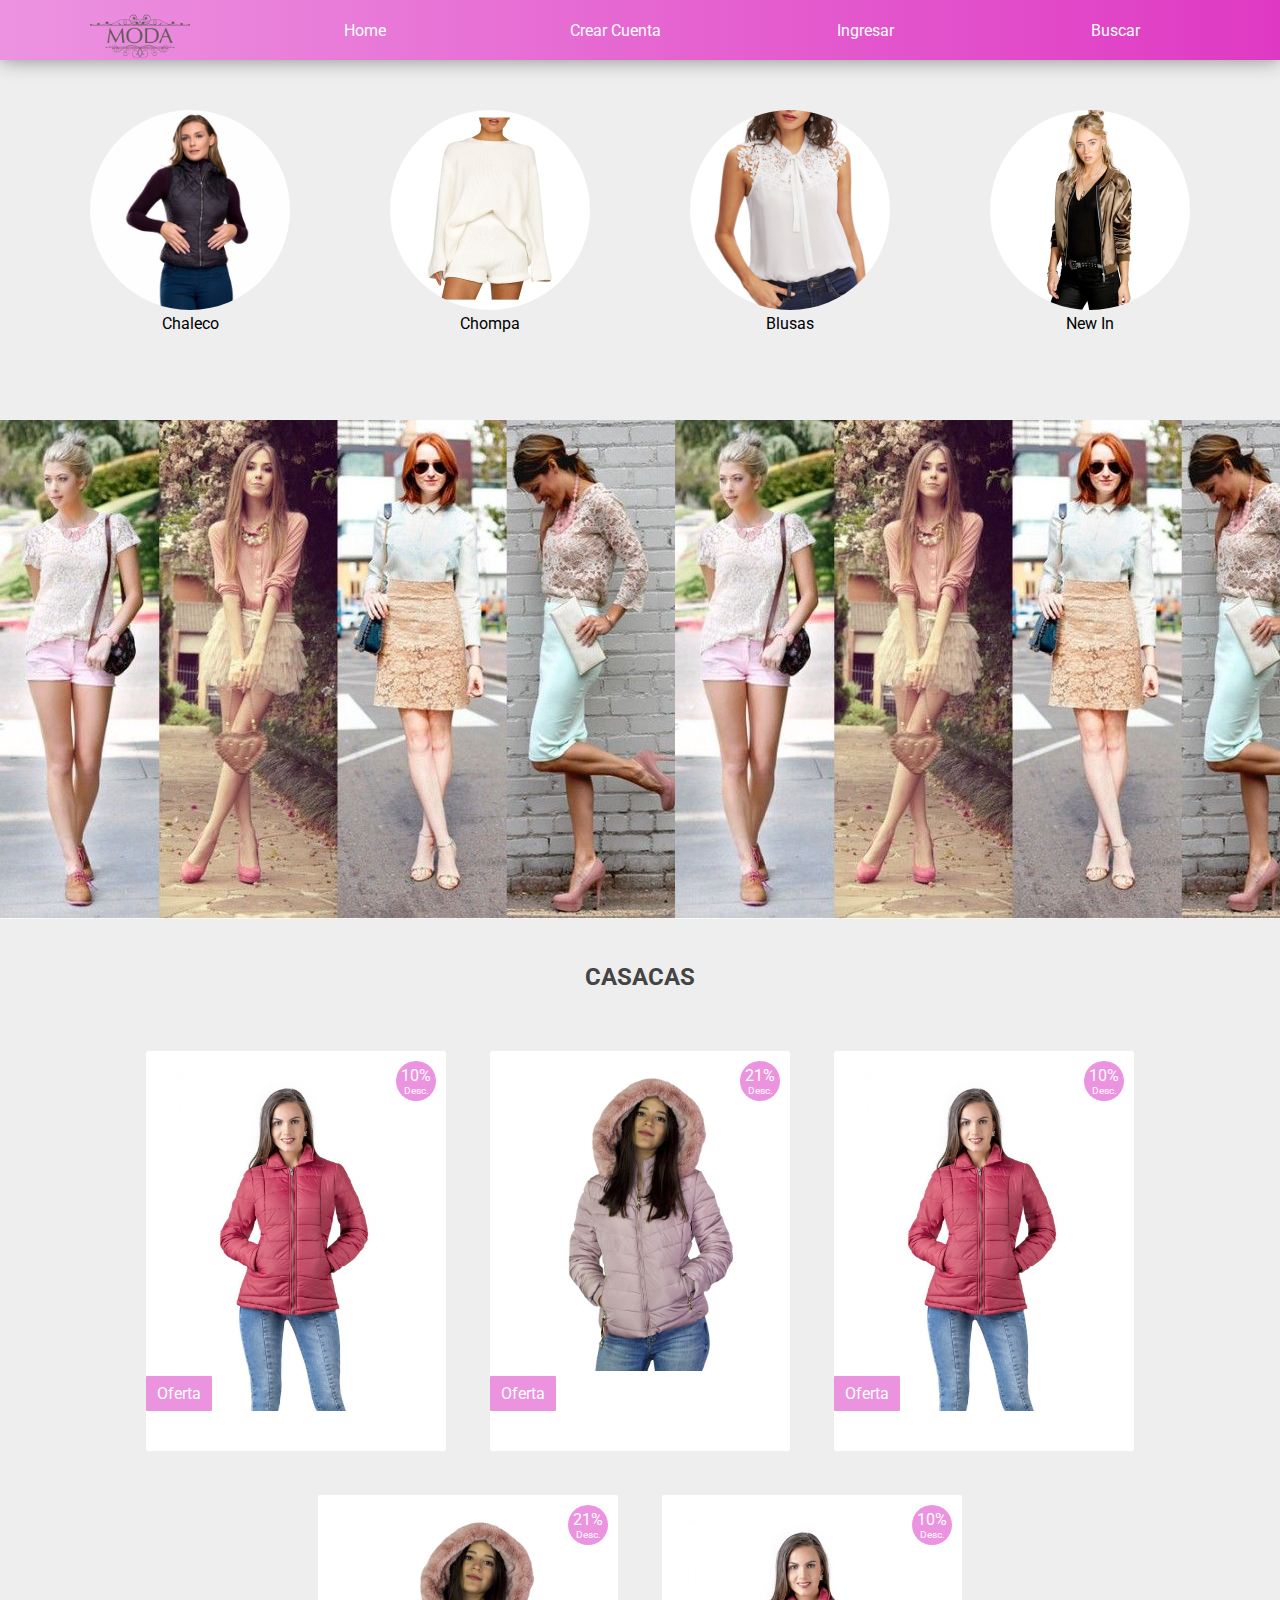
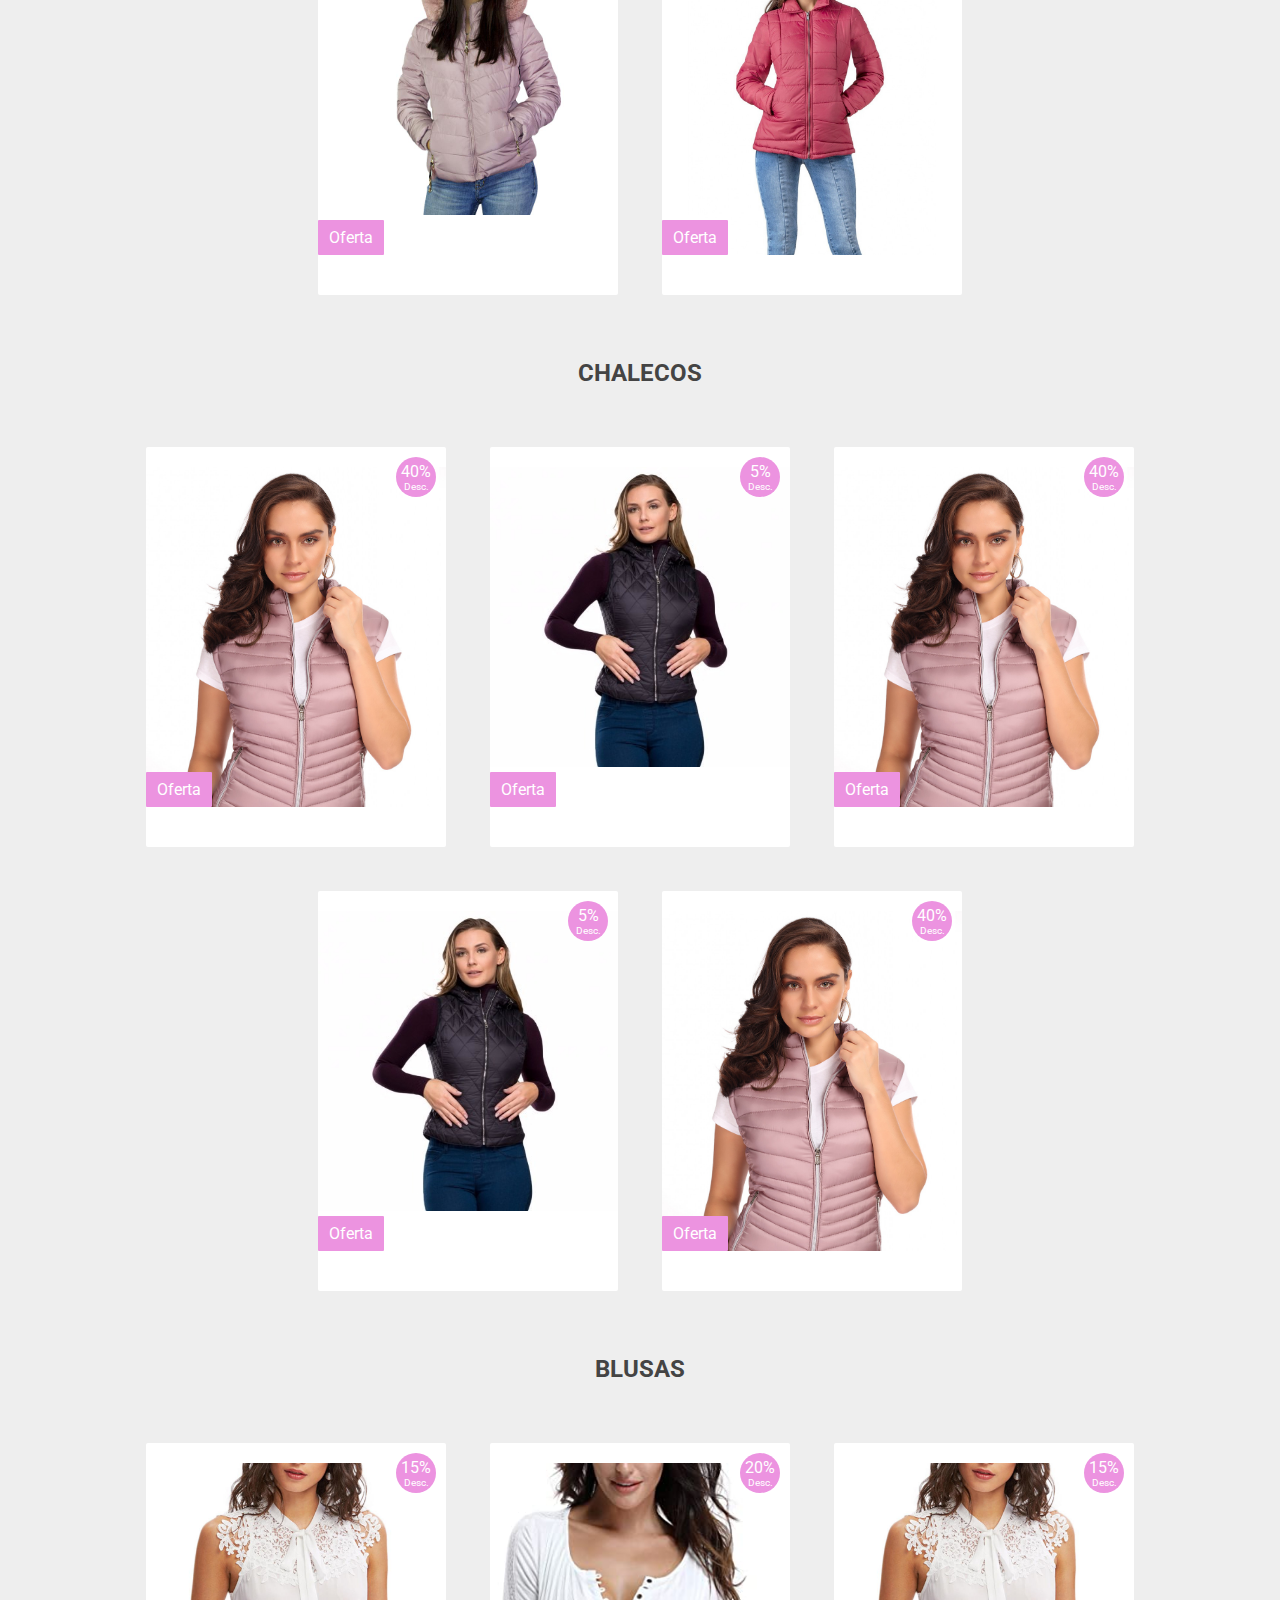
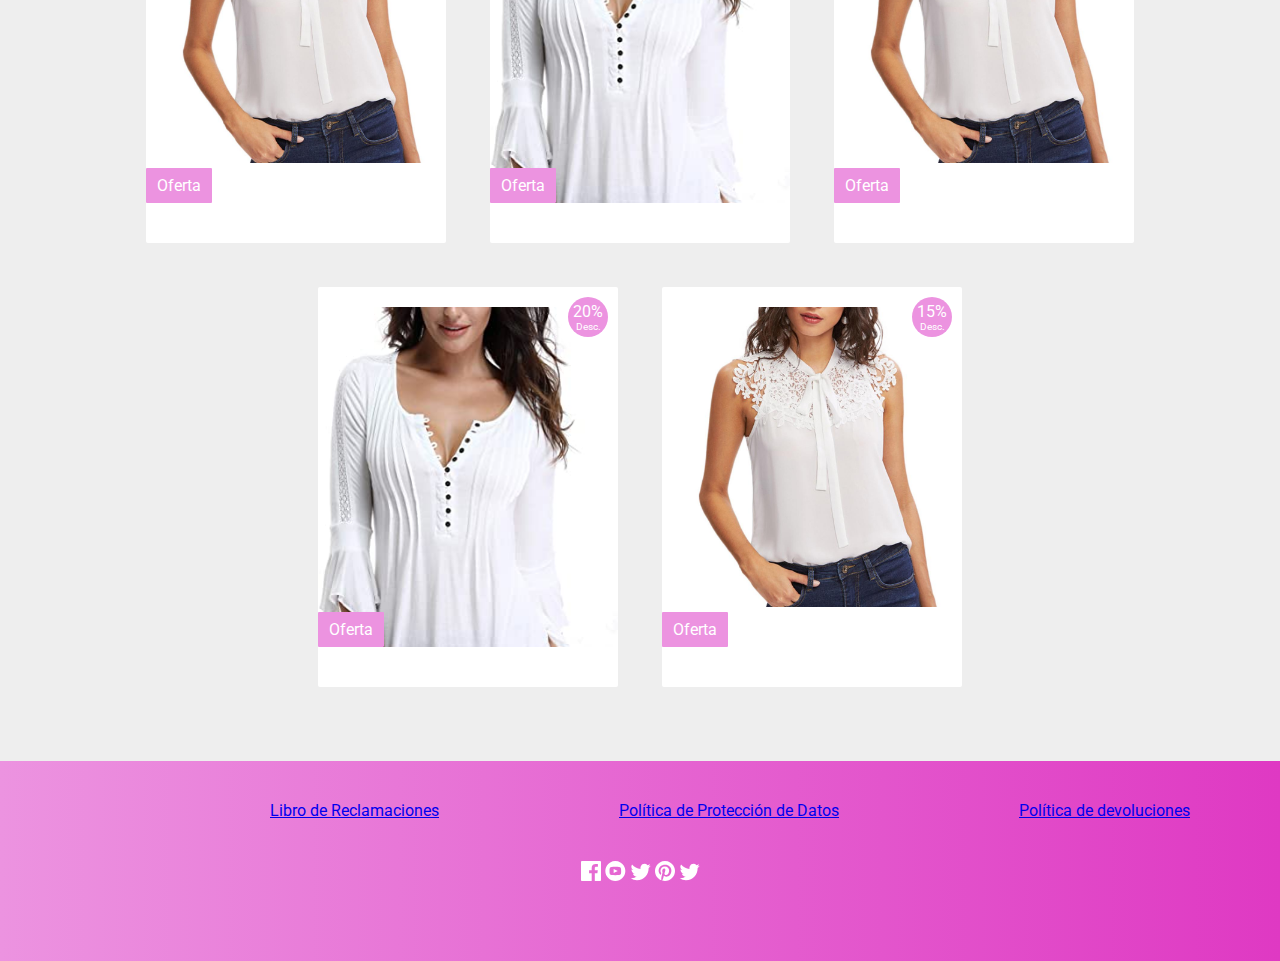
<file: index.html>
<!DOCTYPE html>
<html lang="en">
  <head>
    <meta charset="UTF-8" />
    <link rel="stylesheet" href="./trabajo.css" />
    <link
      rel="stylesheet"
      href="https://cdnjs.cloudflare.com/ajax/libs/font-awesome/5.13.1/css/all.min.css"
      integrity="sha512-xA6Hp6oezhjd6LiLZynuukm80f8BoZ3OpcEYaqKoCV3HKQDrYjDE1Gu8ocxgxoXmwmSzM4iqPvCsOkQNiu41GA=="
      crossorigin="anonymous"
    /> 
     
    <title>Document</title>
  </head>
  <body>
    <header class="header">
      <div class="header__contenedor">
        <div class="header__logo">
          <img src="./IMAGENES/logo.png" alt="logo" />
        </div>
        <nav class="header__navegacion">
          <ul class="header__lista">
            <li class="header__item">
              <a href="./index.html" class="header__link">Home</a>
            </li>
            <li class="header__item">
              <a href="#" class="header__link">Crear Cuenta</a>
            </li>
            <li class="header__item">
              <a href="./Ingresar-usuario.html" class="header__link">Ingresar</a>
            </li>
            <li class="header__item">
              <a href="#" class="header__link">Buscar</a>
            </li>
          </ul>
          <i class="fas fa-bars header__icon fa-2x"></i>
        </nav>
      </div>
    </header>
  </body>

    <main>
        

      <div class="contenedor__imagen">
          <section class="tipo_ropa">
            <div class="card__ropa">
              <img src="./IMAGENES/casaca.jpg" alt="" />
              <a href="./Tipo-ropa.html" class="Desc_tipo__ropa">Casaca</a>
          </section>

          <section class="tipo_ropa">
            <div class="card__ropa">
              <img src="./IMAGENES/chaleco1.jpg" alt="" />
              <p class="Desc_tipo__ropa">Chaleco</p>
          </section>
 
          <section class="tipo_ropa">
            <div class="card__ropa">
              <img src="./IMAGENES/chompa.jpg" alt="" />
              <p class="Desc_tipo__ropa">Chompa</p>
          </section>

          <section class="tipo_ropa">
            <div class="card__ropa">
              <img src="./IMAGENES/in_1.jpg" alt="" />
              <p class="Desc_tipo__ropa">Blusas</p>
          </section>
 
          
          <section class="tipo_ropa">
            <div class="card__ropa">
              <img src="./IMAGENES/casaca3.jpg" alt="" />
              <p class="Desc_tipo__ropa">New In</p>
          </section>

          <section class="tipo_ropa">
            <div class="card__ropa">
              <img src="./IMAGENES/casaca4.jpg" alt="" />
              <p class="Desc_tipo__ropa">StyleHome</p>
          </section>
      </div>

    
 
    <section class="imagen_principal">
      <img src="./IMAGENES/fondo.jpg" alt="" />
  
    </section>




      <section class="cards">
      <h2>CASACAS</h2>
        <div class="card">
          <div class="card__imagen">
            <a href="./Detalle-tipo-ropa.html" class="header__link">
            <img src="./IMAGENES/casaca.jpg" alt="" />
            <p class="card__photos">Oferta</p>
            <p class="card__fecha">
              10% <br />
              <span> Desc. </span>
            </p>
          </div>
          <div class="card__info">
             <h2>Casaca de Plumas</h2> 
            <!-- <h3 class="card__subtitulo">Casaca de Pluma</h3> -->
            <p class="card__descripcion">
              Casaca reversible, material poliester sin capucha
            </p>
            <p class="card__feed">
              <small>
                <i class="fas fa-clock"></i> 6 min atrás &nbsp; &nbsp; &nbsp;
                <i class="fas fa-comment"></i> 39 comentarios</small>

            </p>
          </div>
        </div>
        <div class="card">
          <div class="card__imagen">
            <img src="./IMAGENES/casaca1.jpg" alt="" />
            <p class="card__photos">Oferta</p>
            <p class="card__fecha">
              21% <br />
              <span> Desc. </span>
            </p>
          </div>
          <div class="card__info">
             <h2>Casaca de Plumas</h2> 
            <!-- <h3 class="card__subtitulo">Casaca de Pluma</h3> -->
            <p class="card__descripcion">
              Casaca reversible, material poliester con capucha
            </p>
            <p class="card__feed">
              <small>
                <i class="fas fa-clock"></i> 6 min atrás &nbsp; &nbsp; &nbsp;
                <i class="fas fa-comment"></i> 39 comentarios</small>

            </p>
          </div>
        </div>
        <div class="card">
          <div class="card__imagen">
            <img src="./IMAGENES/casaca.jpg" alt="" />
            <p class="card__photos">Oferta</p>
            <p class="card__fecha">
              10% <br />
              <span> Desc. </span>
            </p>
          </div>
          <div class="card__info">
             <h2>Casaca de Plumas</h2> 
            <!-- <h3 class="card__subtitulo">Casaca de Pluma</h3> -->
            <p class="card__descripcion">
              Casaca reversible, material poliester sin capucha
            </p>
            <p class="card__feed">
              <small>
                <i class="fas fa-clock"></i> 6 min atrás &nbsp; &nbsp; &nbsp;
                <i class="fas fa-comment"></i> 39 comentarios</small>

            </p>
          </div>
        </div>
        <div class="card">
          <div class="card__imagen">
            <img src="./IMAGENES/casaca1.jpg" alt="" />
            <p class="card__photos">Oferta</p>
            <p class="card__fecha">
              21% <br />
              <span> Desc. </span>
            </p>
          </div>
          <div class="card__info">
             <h2>Casaca de Plumas</h2> 
            <!-- <h3 class="card__subtitulo">Casaca de Pluma</h3> -->
            <p class="card__descripcion">
              Casaca reversible, material poliester con capucha
            </p>
            <p class="card__feed">
              <small>
                <i class="fas fa-clock"></i> 6 min atrás &nbsp; &nbsp; &nbsp;
                <i class="fas fa-comment"></i> 39 comentarios</small>

            </p>
          </div>
        </div>
        <div class="card">
          <div class="card__imagen">
            <img src="./IMAGENES/casaca.jpg" alt="" />
            <p class="card__photos">Oferta</p>
            <p class="card__fecha">
              10% <br />
              <span> Desc. </span>
            </p>
          </div>
          <div class="card__info">
             <h2>Casaca de Plumas</h2> 
            <!-- <h3 class="card__subtitulo">Casaca de Pluma</h3> -->
            <p class="card__descripcion">
              Casaca reversible, material poliester sin capucha
            </p>
            <p class="card__feed">
              <small>
                <i class="fas fa-clock"></i> 6 min atrás &nbsp; &nbsp; &nbsp;
                <i class="fas fa-comment"></i> 39 comentarios</small>

            </p>
          </div>
        </div>
        

     <h2>CHALECOS</h2>
        <div class="card">
          <div class="card__imagen">
            <img src="./IMAGENES/chaleco.jpg" alt="" />
            <p class="card__photos">Oferta</p>
            <p class="card__fecha">
              40% <br />
              <span> Desc. </span>
            </p>
          </div>
          <div class="card__info">
             <h2>Chaleco de Plumas</h2> 
            <!-- <h3 class="card__subtitulo">Casaca de Pluma</h3> -->
            <p class="card__descripcion">
              Chaleco reversible, material de poliester.
            </p>
            <p class="card__feed">
              <small>
                <i class="fas fa-clock"></i> 6 min atrás &nbsp; &nbsp; &nbsp;
                <i class="fas fa-comment"></i> 20 comentarios</small>

            </p>
          </div>
        </div>
        <div class="card">
          <div class="card__imagen">
            <img src="./IMAGENES/chaleco1.jpg" alt="" />
            <p class="card__photos">Oferta</p>
            <p class="card__fecha">
              5% <br />
              <span> Desc. </span>
            </p>
          </div>
          <div class="card__info">
             <h2>Chaleco de Plumas</h2> 
            <!-- <h3 class="card__subtitulo">Casaca de Pluma</h3> -->
            <p class="card__descripcion">
              Chaleco reversible, material de poliester.
            </p>
            <p class="card__feed">
              <small>
                <i class="fas fa-clock"></i> 6 min atrás &nbsp; &nbsp; &nbsp;
                <i class="fas fa-comment"></i> 20 comentarios</small>

            </p>
          </div>
        </div>
        <div class="card">
          <div class="card__imagen">
            <img src="./IMAGENES/chaleco.jpg" alt="" />
            <p class="card__photos">Oferta</p>
            <p class="card__fecha">
              40% <br />
              <span> Desc. </span>
            </p>
          </div>
          <div class="card__info">
             <h2>Chaleco de Plumas</h2> 
            <!-- <h3 class="card__subtitulo">Casaca de Pluma</h3> -->
            <p class="card__descripcion">
              Chaleco reversible, material de poliester.
            </p>
            <p class="card__feed">
              <small>
                <i class="fas fa-clock"></i> 6 min atrás &nbsp; &nbsp; &nbsp;
                <i class="fas fa-comment"></i> 20 comentarios</small>

            </p>
          </div>
        </div>
        <div class="card">
          <div class="card__imagen">
            <img src="./IMAGENES/chaleco1.jpg" alt="" />
            <p class="card__photos">Oferta</p>
            <p class="card__fecha">
              5% <br />
              <span> Desc. </span>
            </p>
          </div>
          <div class="card__info">
             <h2>Chaleco de Plumas</h2> 
            <!-- <h3 class="card__subtitulo">Casaca de Pluma</h3> -->
            <p class="card__descripcion">
              Chaleco reversible, material de poliester.
            </p>
            <p class="card__feed">
              <small>
                <i class="fas fa-clock"></i> 6 min atrás &nbsp; &nbsp; &nbsp;
                <i class="fas fa-comment"></i> 20 comentarios</small>

            </p>
          </div>
        </div>
        <div class="card">
          <div class="card__imagen">
            <img src="./IMAGENES/chaleco.jpg" alt="" />
            <p class="card__photos">Oferta</p>
            <p class="card__fecha">
              40% <br />
              <span> Desc. </span>
            </p>
          </div>
          <div class="card__info">
             <h2>Chaleco de Plumas</h2> 
            <!-- <h3 class="card__subtitulo">Casaca de Pluma</h3> -->
            <p class="card__descripcion">
              Chaleco reversible, material de poliester.
            </p>
            <p class="card__feed">
              <small>
                <i class="fas fa-clock"></i> 6 min atrás &nbsp; &nbsp; &nbsp;
                <i class="fas fa-comment"></i> 20 comentarios</small>

            </p>
          </div>
        </div>


        <h2>BLUSAS</h2>
        <div class="card">
          <div class="card__imagen">
            <img src="./IMAGENES/in_1.jpg" alt="" />
            <p class="card__photos">Oferta</p>
            <p class="card__fecha">
              15% <br />
              <span> Desc. </span>
            </p>
          </div>
          <div class="card__info">
             <h2>Blusa de Algodon</h2> 
            <!-- <h3 class="card__subtitulo">Casaca de Pluma</h3> -->
            <p class="card__descripcion">
              Blusa con flecos, material de algodon 100%.
            </p>
            <p class="card__feed">
              <small>
                <i class="fas fa-clock"></i> 2 min atrás &nbsp; &nbsp; &nbsp;
                <i class="fas fa-comment"></i> 10 comentarios</small>

            </p>
          </div>
        </div>
        <div class="card">
          <div class="card__imagen">
            <img src="./IMAGENES/in_.jpg" alt="" />
            <p class="card__photos">Oferta</p>
            <p class="card__fecha">
              20% <br />
              <span> Desc. </span>
            </p>
          </div>
          <div class="card__info">
             <h2>Blusa de Algodon</h2> 
            <!-- <h3 class="card__subtitulo">Casaca de Pluma</h3> -->
            <p class="card__descripcion">
              Blusa con flecos, material de algodon 100%.
            </p>
            <p class="card__feed">
              <small>
                <i class="fas fa-clock"></i> 2 min atrás &nbsp; &nbsp; &nbsp;
                <i class="fas fa-comment"></i> 10 comentarios</small>

            </p>
          </div>
        </div>
        <div class="card">
          <div class="card__imagen">
            <img src="./IMAGENES/in_1.jpg" alt="" />
            <p class="card__photos">Oferta</p>
            <p class="card__fecha">
              15% <br />
              <span> Desc. </span>
            </p>
          </div>
          <div class="card__info">
             <h2>Blusa de Algodon</h2> 
            <!-- <h3 class="card__subtitulo">Casaca de Pluma</h3> -->
            <p class="card__descripcion">
              Blusa con flecos, material de algodon 100%.
            </p>
            <p class="card__feed">
              <small>
                <i class="fas fa-clock"></i> 2 min atrás &nbsp; &nbsp; &nbsp;
                <i class="fas fa-comment"></i> 10 comentarios</small>

            </p>
          </div>
        </div>
        <div class="card">
          <div class="card__imagen">
            <img src="./IMAGENES/in_.jpg" alt="" />
            <p class="card__photos">Oferta</p>
            <p class="card__fecha">
              20% <br />
              <span> Desc. </span>
            </p>
          </div>
          <div class="card__info">
             <h2>Blusa de Algodon</h2> 
            <!-- <h3 class="card__subtitulo">Casaca de Pluma</h3> -->
            <p class="card__descripcion">
              Blusa con flecos, material de algodon 100%.
            </p>
            <p class="card__feed">
              <small>
                <i class="fas fa-clock"></i> 2 min atrás &nbsp; &nbsp; &nbsp;
                <i class="fas fa-comment"></i> 10 comentarios</small>

            </p>
          </div>
        </div>
        <div class="card">
          <div class="card__imagen">
            <img src="./IMAGENES/in_1.jpg" alt="" />
            <p class="card__photos">Oferta</p>
            <p class="card__fecha">
              15% <br />
              <span> Desc. </span>
            </p>
          </div>
          <div class="card__info">
             <h2>Blusa de Algodon</h2> 
            <!-- <h3 class="card__subtitulo">Casaca de Pluma</h3> -->
            <p class="card__descripcion">
              Blusa con flecos, material de algodon 100%.
            </p>
            <p class="card__feed">
              <small>
                <i class="fas fa-clock"></i> 2 min atrás &nbsp; &nbsp; &nbsp;
                <i class="fas fa-comment"></i> 10 comentarios</small>

            </p>
          </div>
        </div>

      </section>
    </main>




    <footer>

      <div class="footer_principal"> 
        <section class="footer__navegacion">
          <ul class="footer__lista">
            <li class="footer__item">
              <a href="#" class="footer__link">Libro de Reclamaciones</a>
            </li>
            <li class="footer__item">
              <a href="#" class="footer__link">Política de Protección de Datos</a>
            </li>
            <li class="footer__item">
              <a href="#" class="footer__link">Política de devoluciones</a>
            </li>
          </ul>
        </section>
     
      
          <div class="footer__icono">
            <img class="fotter__img" src="./IMAGENES/icon-facebook.svg" alt="icono" />   
              <img class="fotter__img" src="./IMAGENES/icon-youtube.svg" alt="icono" />
              <img class="fotter__img" src="./IMAGENES/icon-twitter.svg" alt="icono" />
              <img class="fotter__img" src="./IMAGENES/icon-pinterest.svg" alt="icono" />
              <img class="fotter__img" src="./IMAGENES/icon-twitter.svg" alt="icono" />
            </div>    

            
          <div class="footer__icono__tc">
            <img class="fotter__img__tc" src="./IMAGENES/visa-mc.png" alt="icono" />   
              <img class="fotter__img__tc" src="./IMAGENES/diners.png" alt="icono" />
            </div>    
      </div>
    </footer>


 

  </body>
</html>
</file>
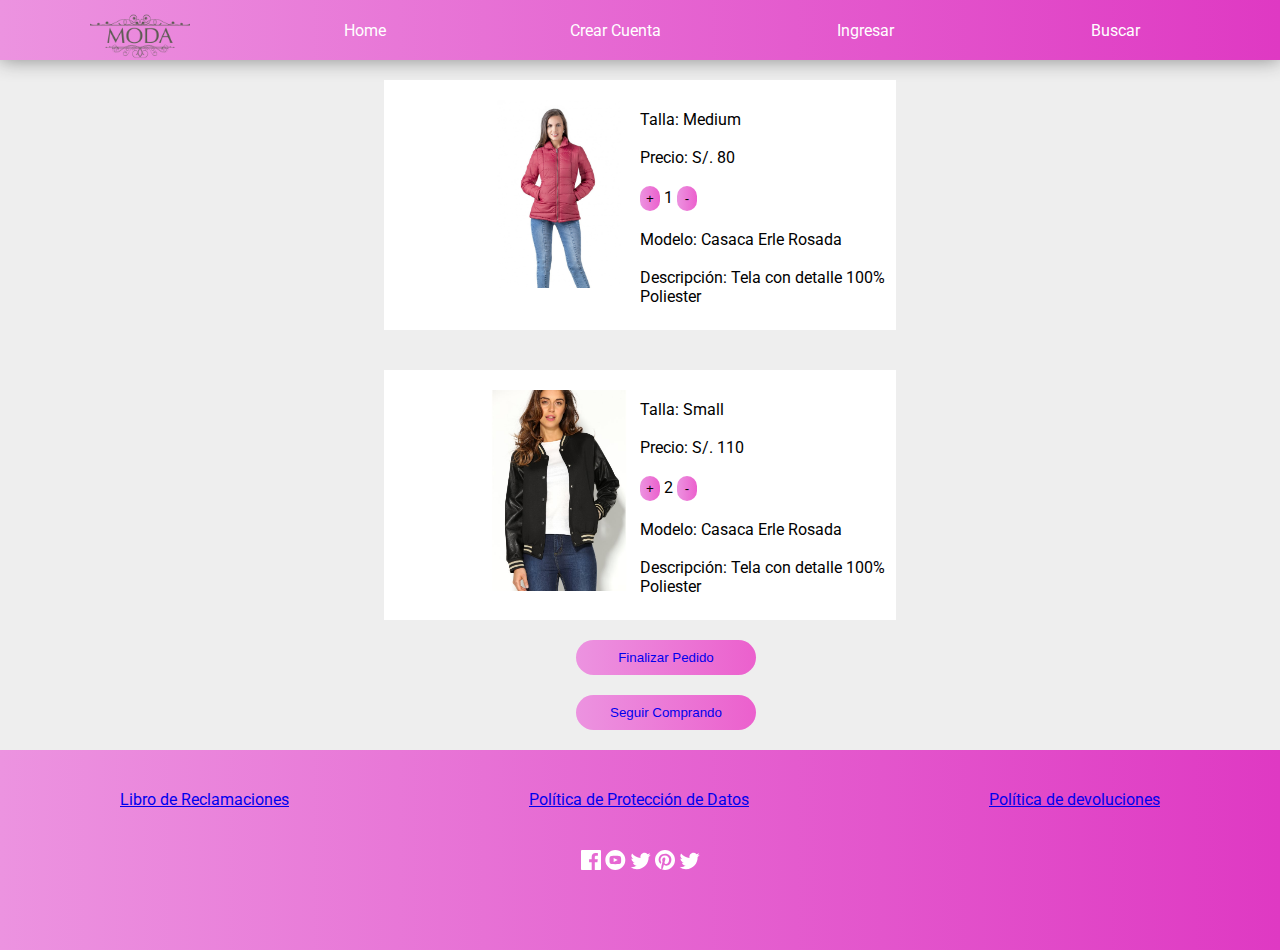
<file: Carrito-compra.html>
<!DOCTYPE html>
<html lang="en">
  <head>
    <meta charset="UTF-8" />
    <link rel="stylesheet" href="./trabajo.css" />
    
    <link
      rel="stylesheet"
      href="https://cdnjs.cloudflare.com/ajax/libs/font-awesome/5.13.1/css/all.min.css"
      integrity="sha512-xA6Hp6oezhjd6LiLZynuukm80f8BoZ3OpcEYaqKoCV3HKQDrYjDE1Gu8ocxgxoXmwmSzM4iqPvCsOkQNiu41GA=="
      crossorigin="anonymous"
    />


    <title>Document</title>
  </head>
  <body>
    <header class="header">
      <div class="header__contenedor">
        <div class="header__logo">
          <img src="./IMAGENES/logo.png" alt="logo" />
        </div>
        <nav class="header__navegacion">
          <ul class="header__lista">
            <li class="header__item">
              <a href="./index.html" class="header__link">Home</a>
            </li>
            <li class="header__item">
              <a href="#" class="header__link">Crear Cuenta</a>
            </li>
            <li class="header__item">
              <a href="./Ingresar-usuario.html" class="header__link">Ingresar</a>
            </li>
            <li class="header__item">
              <a href="#" class="header__link">Buscar</a>
            </li>
          </ul>
          <i class="fas fa-bars header__icon fa-2x"></i>
        </nav>
      </div>
    </header>
  </body>

    <main>
        


        <section class="cards-carrito">

            <section class="card-carrito">
                <div class="card__imagen-carrito">
                  <img src="./IMAGENES/casaca.jpg" alt="" />
                </div>
                
            </section>
            <section class="card-carrito">
            <section class="contenedor-carrito">
                <td><label for="seleccionetalla">Talla:  Medium</label></td>
                <br><br>
                    <p class="texto">Precio:  S/. 80 </p>
                </td>
                <br>
                

                <div class="header__boton-carrito">
            
                 <button class="boton__cabecera-carrito">+</button>  
                 <a class="texto">1</a>
                 <button class="boton__cabecera-carrito">-</button>
                  </div>
                  <br>

                  <td>
                    <p class="text">Modelo:  Casaca Erle Rosada </p>
                    <br>
                    <p> Descripción: Tela con detalle 100% Poliester </p>
                </td>
                
            </section>
            </section>
        </section>
       

        <section class="cards-carrito">

            <section class="card-carrito">
                <div class="card__imagen-carrito">
                  <img src="./IMAGENES/casaca4.jpg" alt="" />
                </div>
                
            </section>
            <section class="card-carrito">
            <section class="contenedor-carrito">
                <td><label for="seleccionetalla">Talla:  Small</label></td>
                <br><br>
                    <p class="texto">Precio:  S/. 110 </p>
                </td>
                <br>
                

                <div class="header__boton-carrito">
            
                 <button class="boton__cabecera-carrito">+</button>
                 <a class="texto">2</a>
                 <button class="boton__cabecera-carrito">-</button>
                  </div>
                  <br>

                  <td>
                    <p class="text">Modelo:  Casaca Erle Rosada </p>
                    <br>
                    <p> Descripción: Tela con detalle 100% Poliester </p>
                </td>
                
            </section>
            </section>

        </section>


        <div class="header__boton__carrito">
            <a href="#"><input class="boton__carrito" type="button" value="Finalizar Pedido"></a>
             </div>

             <div class="header__boton__carrito">
                <a href="./index.html"><input class="boton__carrito" type="button" value="Seguir Comprando"></a>
                 </div>
    </main>




    <footer>

      <div class="footer_principal"> 
        <section class="footer__navegacion">
          <ul class="footer__lista">
            <li class="footer__item">
              <a href="#" class="footer__link">Libro de Reclamaciones</a>
            </li>
            <li class="footer__item">
              <a href="#" class="footer__link">Política de Protección de Datos</a>
            </li>
            <li class="footer__item">
              <a href="#" class="footer__link">Política de devoluciones</a>
            </li>
          </ul>
        </section>
     
      
          <div class="footer__icono">
            <img class="fotter__img" src="./IMAGENES/icon-facebook.svg" alt="icono" />   
              <img class="fotter__img" src="./IMAGENES/icon-youtube.svg" alt="icono" />
              <img class="fotter__img" src="./IMAGENES/icon-twitter.svg" alt="icono" />
              <img class="fotter__img" src="./IMAGENES/icon-pinterest.svg" alt="icono" />
              <img class="fotter__img" src="./IMAGENES/icon-twitter.svg" alt="icono" />
            </div>    

            
          <div class="footer__icono__tc">
            <img class="fotter__img__tc" src="./IMAGENES/visa-mc.png" alt="icono" />   
              <img class="fotter__img__tc" src="./IMAGENES/diners.png" alt="icono" />
            </div>    
      </div>
    </footer>

 
  </body>
</html>
</file>
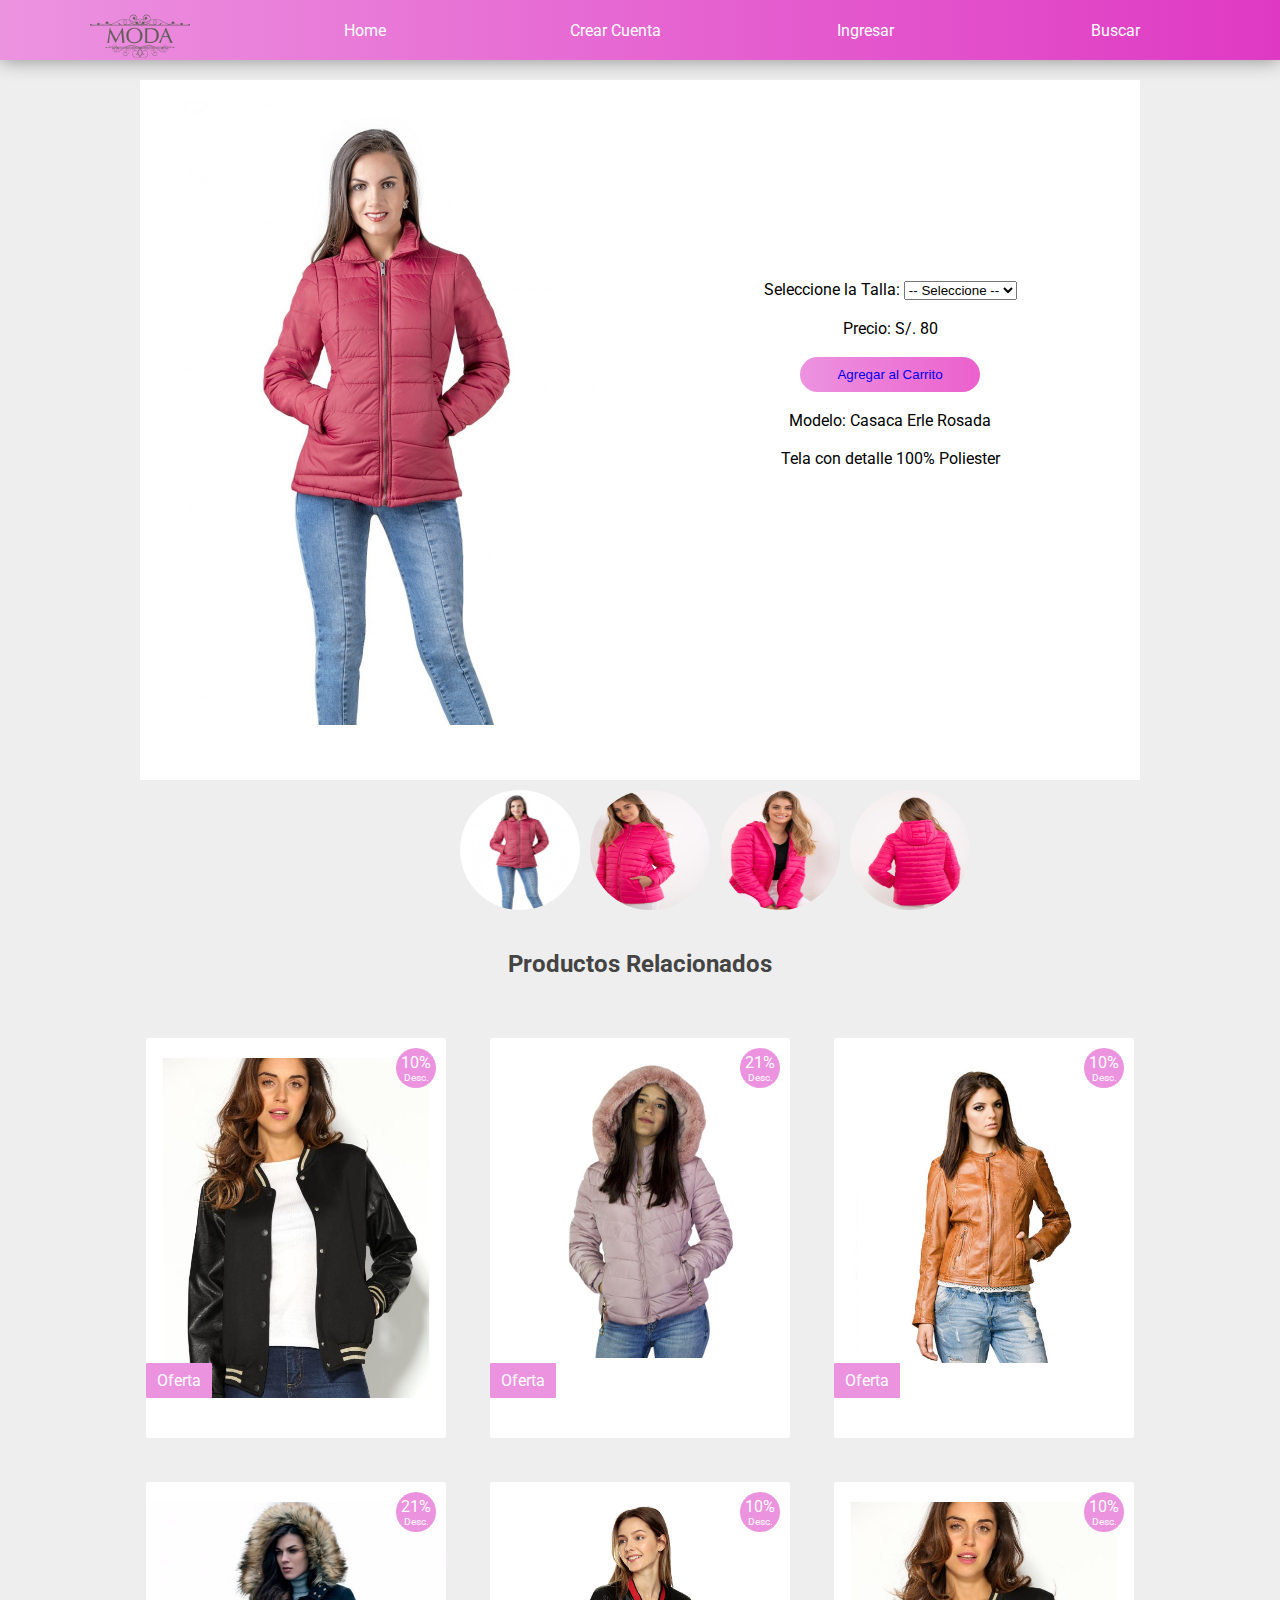
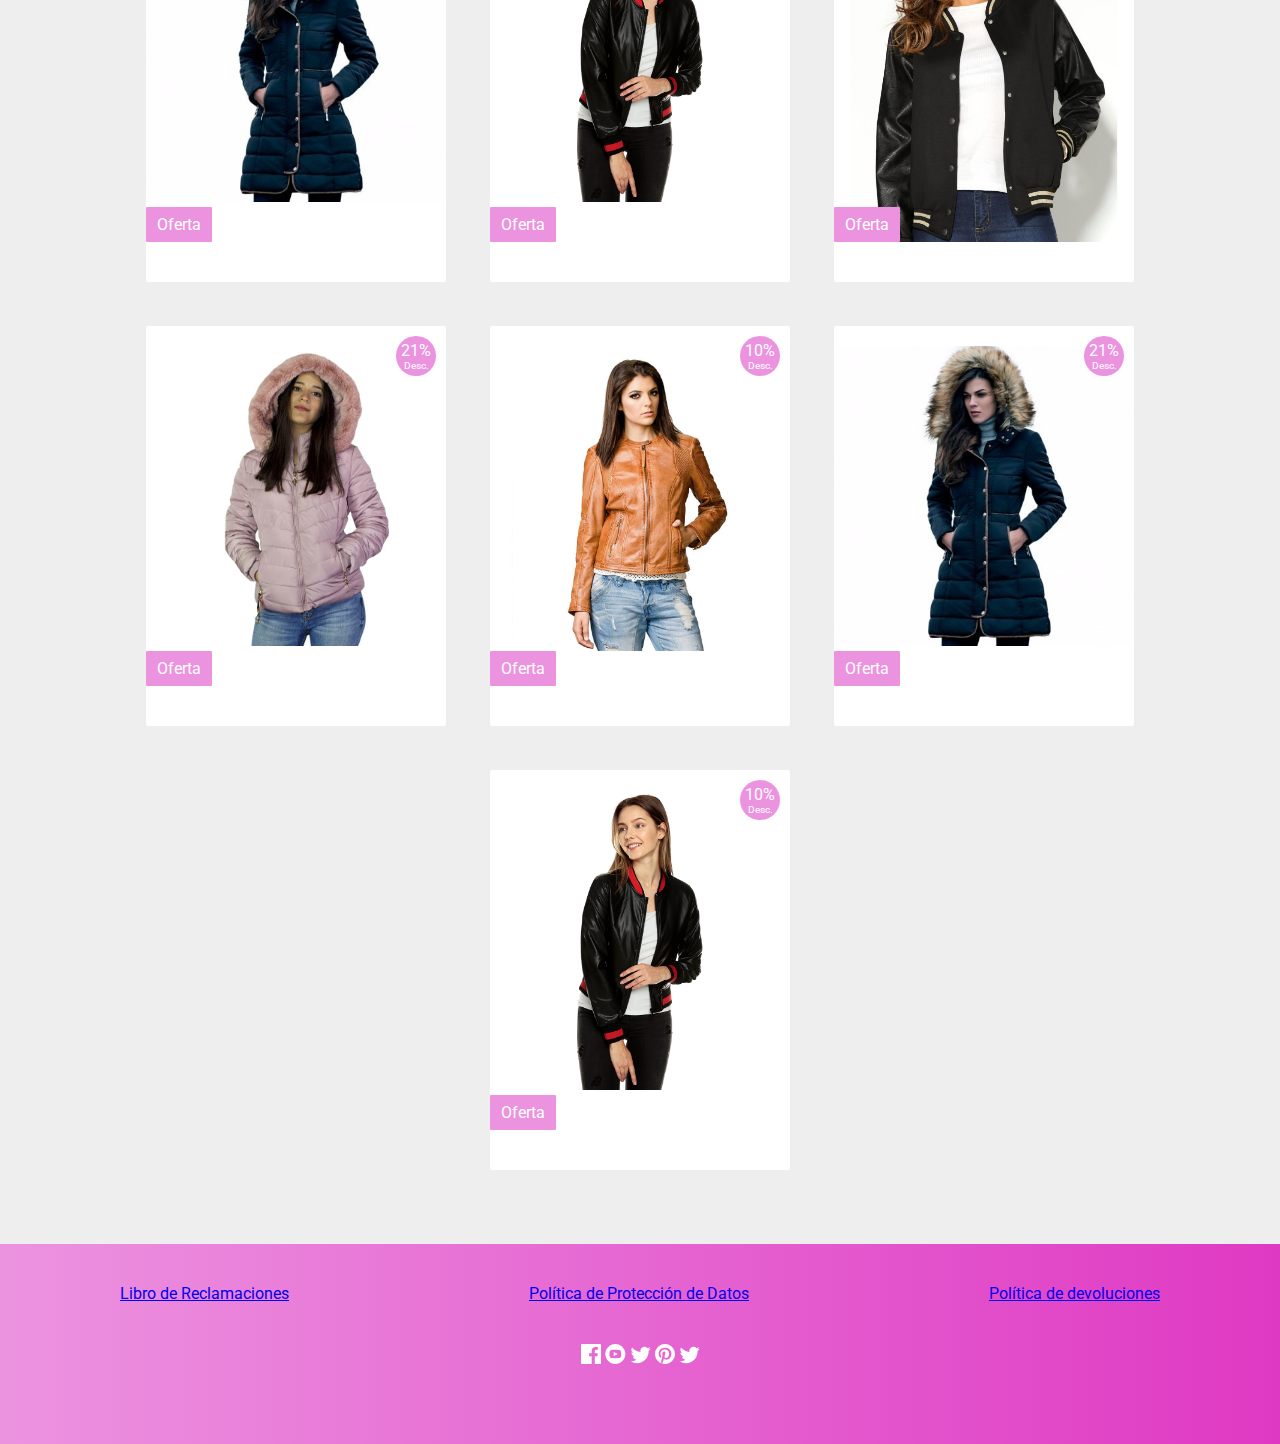
<file: Detalle-tipo-ropa.html>
<!DOCTYPE html>
<html lang="en">
  <head>
    <meta charset="UTF-8" />
    <link rel="stylesheet" href="./trabajo.css" />
    
    <link
      rel="stylesheet"
      href="https://cdnjs.cloudflare.com/ajax/libs/font-awesome/5.13.1/css/all.min.css"
      integrity="sha512-xA6Hp6oezhjd6LiLZynuukm80f8BoZ3OpcEYaqKoCV3HKQDrYjDE1Gu8ocxgxoXmwmSzM4iqPvCsOkQNiu41GA=="
      crossorigin="anonymous"
    />


    <title>Document</title>
  </head>
  <body>
    <header class="header">
      <div class="header__contenedor">
        <div class="header__logo">
          <img src="./IMAGENES/logo.png" alt="logo" />
        </div>
        <nav class="header__navegacion">
          <ul class="header__lista">
            <li class="header__item">
              <a href="./index.html" class="header__link">Home</a>
            </li>
            <li class="header__item">
              <a href="#" class="header__link">Crear Cuenta</a>
            </li>
            <li class="header__item">
              <a href="./Ingresar-usuario.html" class="header__link">Ingresar</a>
            </li>
            <li class="header__item">
              <a href="#" class="header__link">Buscar</a>
            </li>
          </ul>
          <i class="fas fa-bars header__icon fa-2x"></i>
        </nav>
      </div>
    </header>
  </body>

    <main>
        


        <section class="cards-tipo-ropa">

            <section class="card-tipo-ropa">
                <div class="card__imagen-tipo-ropa">
                  <img src="./IMAGENES/casaca.jpg" alt="" />
                </div>
                
            </section>

            <section class="card-tipo-ropa">
            <section class="contenedor-tallas">
                <td><label for="seleccionetalla">Seleccione la Talla: </label></td>
                <td>
                    <select class="tallas" name="" id="Tallas">
                        <option value="">Small</option>
                        <option value="">Medium</option>
                        <option value="">Large</option>
                        <option value="" selected>-- Seleccione --</option>
                    </select>
                </td>
                <br> <br>
                <td>
                    <p class="texto">Precio:  S/. 80 </p>
                </td>


                <div class="header__boton">
                 <br>
                   <!--  <button class="boton__cabecera" href="./index.html" >Agregar al Carrito</button> -->
                 <a href="./Carrito-compra.html"><input class="boton__cabecera" type="button" value="Agregar al Carrito"></a>
                  </div>
                  <br>

                  <td>
                    <p class="text">Modelo:  Casaca Erle Rosada </p>
                    <br>
                    <p> Tela con detalle 100% Poliester </p>
                </td>
                
            </section>
            </section>

        </section>
       
        

      <section class="contenedor__imagen">
          
        <section class="tipo_ropa-tipo-ropa">
            <div class="card__ropa-tipo-ropa">
              <img src="./IMAGENES/casaca.jpg" alt="" />
              <p class="Desc_tipo__ropa"></p>
          </section>

        <section class="tipo_ropa-tipo-ropa">
          <div class="card__ropa-tipo-ropa">
            <img src="./IMAGENES/casaca_0_4.jpg" alt="" />
            <p class="Desc_tipo__ropa"></p>
        </section>

        <section class="tipo_ropa-tipo-ropa">
          <div class="card__ropa-tipo-ropa">
            <img src="./IMAGENES/casaca_0_2.jpg" alt="" />
            <p class="Desc_tipo__ropa"></p>
        </section>

        <section class="tipo_ropa-tipo-ropa">
          <div class="card__ropa-tipo-ropa">
            <img src="./IMAGENES/casaca_0_3.jpg" alt="" />
            <p class="Desc_tipo__ropa"></p>
        </section>

        </section>




 


      <section class="cards">
      <h2>Productos Relacionados</h2>
        <div class="card">
          <div class="card__imagen">
            <img src="./IMAGENES/casaca4.jpg" alt="" />
            <p class="card__photos">Oferta</p>
            <p class="card__fecha">
              10% <br />
              <span> Desc. </span>
            </p>
          </div>
          <div class="card__info">
             <h2>Casaca de Plumas</h2> 
            <!-- <h3 class="card__subtitulo">Casaca de Pluma</h3> -->
            <p class="card__descripcion">
              Casaca reversible, material poliester sin capucha
            </p>
            <p class="card__feed">
              <small>
                <i class="fas fa-clock"></i> 6 min atrás &nbsp; &nbsp; &nbsp;
                <i class="fas fa-comment"></i> 39 comentarios</small>

            </p>
          </div>
        </div>
        <div class="card">
          <div class="card__imagen">
            <img src="./IMAGENES/casaca1.jpg" alt="" />
            <p class="card__photos">Oferta</p>
            <p class="card__fecha">
              21% <br />
              <span> Desc. </span>
            </p>
          </div>
          <div class="card__info">
             <h2>Casaca de Plumas</h2> 
            <!-- <h3 class="card__subtitulo">Casaca de Pluma</h3> -->
            <p class="card__descripcion">
              Casaca reversible, material poliester con capucha
            </p>
            <p class="card__feed">
              <small>
                <i class="fas fa-clock"></i> 6 min atrás &nbsp; &nbsp; &nbsp;
                <i class="fas fa-comment"></i> 39 comentarios</small>

            </p>
          </div>
        </div>
        <div class="card">
          <div class="card__imagen">
            <img src="./IMAGENES/casaca333.jpg" alt="" />
            <p class="card__photos">Oferta</p>
            <p class="card__fecha">
              10% <br />
              <span> Desc. </span>
            </p>
          </div>
          <div class="card__info">
             <h2>Casaca de Plumas</h2> 
            <!-- <h3 class="card__subtitulo">Casaca de Pluma</h3> -->
            <p class="card__descripcion">
              Casaca reversible, material poliester sin capucha
            </p>
            <p class="card__feed">
              <small>
                <i class="fas fa-clock"></i> 6 min atrás &nbsp; &nbsp; &nbsp;
                <i class="fas fa-comment"></i> 39 comentarios</small>

            </p>
          </div>
        </div>
        <div class="card">
          <div class="card__imagen">
            <img src="./IMAGENES/casaca444.jpg" alt="" />
            <p class="card__photos">Oferta</p>
            <p class="card__fecha">
              21% <br />
              <span> Desc. </span>
            </p>
          </div>
          <div class="card__info">
             <h2>Casaca de Plumas</h2> 
            <!-- <h3 class="card__subtitulo">Casaca de Pluma</h3> -->
            <p class="card__descripcion">
              Casaca reversible, material poliester con capucha
            </p>
            <p class="card__feed">
              <small>
                <i class="fas fa-clock"></i> 6 min atrás &nbsp; &nbsp; &nbsp;
                <i class="fas fa-comment"></i> 39 comentarios</small>

            </p>
          </div>
        </div>
        <div class="card">
          <div class="card__imagen">
            <img src="./IMAGENES/casaca5.png" alt="" />
            <p class="card__photos">Oferta</p>
            <p class="card__fecha">
              10% <br />
              <span> Desc. </span>
            </p>
          </div>
          <div class="card__info">
             <h2>Casaca de Plumas</h2> 
            <!-- <h3 class="card__subtitulo">Casaca de Pluma</h3> -->
            <p class="card__descripcion">
              Casaca reversible, material poliester sin capucha
            </p>
            <p class="card__feed">
              <small>
                <i class="fas fa-clock"></i> 6 min atrás &nbsp; &nbsp; &nbsp;
                <i class="fas fa-comment"></i> 39 comentarios</small>

            </p>
          </div>
        </div>
        
    
        <div class="card">
            <div class="card__imagen">
              <img src="./IMAGENES/casaca4.jpg" alt="" />
              <p class="card__photos">Oferta</p>
              <p class="card__fecha">
                10% <br />
                <span> Desc. </span>
              </p>
            </div>
            <div class="card__info">
               <h2>Casaca de Plumas</h2> 
              <!-- <h3 class="card__subtitulo">Casaca de Pluma</h3> -->
              <p class="card__descripcion">
                Casaca reversible, material poliester sin capucha
              </p>
              <p class="card__feed">
                <small>
                  <i class="fas fa-clock"></i> 6 min atrás &nbsp; &nbsp; &nbsp;
                  <i class="fas fa-comment"></i> 39 comentarios</small>
  
              </p>
            </div>
          </div>
          <div class="card">
            <div class="card__imagen">
              <img src="./IMAGENES/casaca1.jpg" alt="" />
              <p class="card__photos">Oferta</p>
              <p class="card__fecha">
                21% <br />
                <span> Desc. </span>
              </p>
            </div>
            <div class="card__info">
               <h2>Casaca de Plumas</h2> 
              <!-- <h3 class="card__subtitulo">Casaca de Pluma</h3> -->
              <p class="card__descripcion">
                Casaca reversible, material poliester con capucha
              </p>
              <p class="card__feed">
                <small>
                  <i class="fas fa-clock"></i> 6 min atrás &nbsp; &nbsp; &nbsp;
                  <i class="fas fa-comment"></i> 39 comentarios</small>
  
              </p>
            </div>
          </div>
          <div class="card">
            <div class="card__imagen">
              <img src="./IMAGENES/casaca333.jpg" alt="" />
              <p class="card__photos">Oferta</p>
              <p class="card__fecha">
                10% <br />
                <span> Desc. </span>
              </p>
            </div>
            <div class="card__info">
               <h2>Casaca de Plumas</h2> 
              <!-- <h3 class="card__subtitulo">Casaca de Pluma</h3> -->
              <p class="card__descripcion">
                Casaca reversible, material poliester sin capucha
              </p>
              <p class="card__feed">
                <small>
                  <i class="fas fa-clock"></i> 6 min atrás &nbsp; &nbsp; &nbsp;
                  <i class="fas fa-comment"></i> 39 comentarios</small>
  
              </p>
            </div>
          </div>
          <div class="card">
            <div class="card__imagen">
              <img src="./IMAGENES/casaca444.jpg" alt="" />
              <p class="card__photos">Oferta</p>
              <p class="card__fecha">
                21% <br />
                <span> Desc. </span>
              </p>
            </div>
            <div class="card__info">
               <h2>Casaca de Plumas</h2> 
              <!-- <h3 class="card__subtitulo">Casaca de Pluma</h3> -->
              <p class="card__descripcion">
                Casaca reversible, material poliester con capucha
              </p>
              <p class="card__feed">
                <small>
                  <i class="fas fa-clock"></i> 6 min atrás &nbsp; &nbsp; &nbsp;
                  <i class="fas fa-comment"></i> 39 comentarios</small>
  
              </p>
            </div>
          </div>
          <div class="card">
            <div class="card__imagen">
              <img src="./IMAGENES/casaca5.png" alt="" />
              <p class="card__photos">Oferta</p>
              <p class="card__fecha">
                10% <br />
                <span> Desc. </span>
              </p>
            </div>
            <div class="card__info">
               <h2>Casaca de Plumas</h2> 
              <!-- <h3 class="card__subtitulo">Casaca de Pluma</h3> -->
              <p class="card__descripcion">
                Casaca reversible, material poliester sin capucha
              </p>
              <p class="card__feed">
                <small>
                  <i class="fas fa-clock"></i> 6 min atrás &nbsp; &nbsp; &nbsp;
                  <i class="fas fa-comment"></i> 39 comentarios</small>
  
              </p>
            </div>
          </div>



      </section>
    </main>




    <footer>

      <div class="footer_principal"> 
        <section class="footer__navegacion">
          <ul class="footer__lista">
            <li class="footer__item">
              <a href="#" class="footer__link">Libro de Reclamaciones</a>
            </li>
            <li class="footer__item">
              <a href="#" class="footer__link">Política de Protección de Datos</a>
            </li>
            <li class="footer__item">
              <a href="#" class="footer__link">Política de devoluciones</a>
            </li>
          </ul>
        </section>
     
      
          <div class="footer__icono">
            <img class="fotter__img" src="./IMAGENES/icon-facebook.svg" alt="icono" />   
              <img class="fotter__img" src="./IMAGENES/icon-youtube.svg" alt="icono" />
              <img class="fotter__img" src="./IMAGENES/icon-twitter.svg" alt="icono" />
              <img class="fotter__img" src="./IMAGENES/icon-pinterest.svg" alt="icono" />
              <img class="fotter__img" src="./IMAGENES/icon-twitter.svg" alt="icono" />
            </div>    

            
          <div class="footer__icono__tc">
            <img class="fotter__img__tc" src="./IMAGENES/visa-mc.png" alt="icono" />   
              <img class="fotter__img__tc" src="./IMAGENES/diners.png" alt="icono" />
            </div>    
      </div>
    </footer>

 
  </body>
</html>
</file>
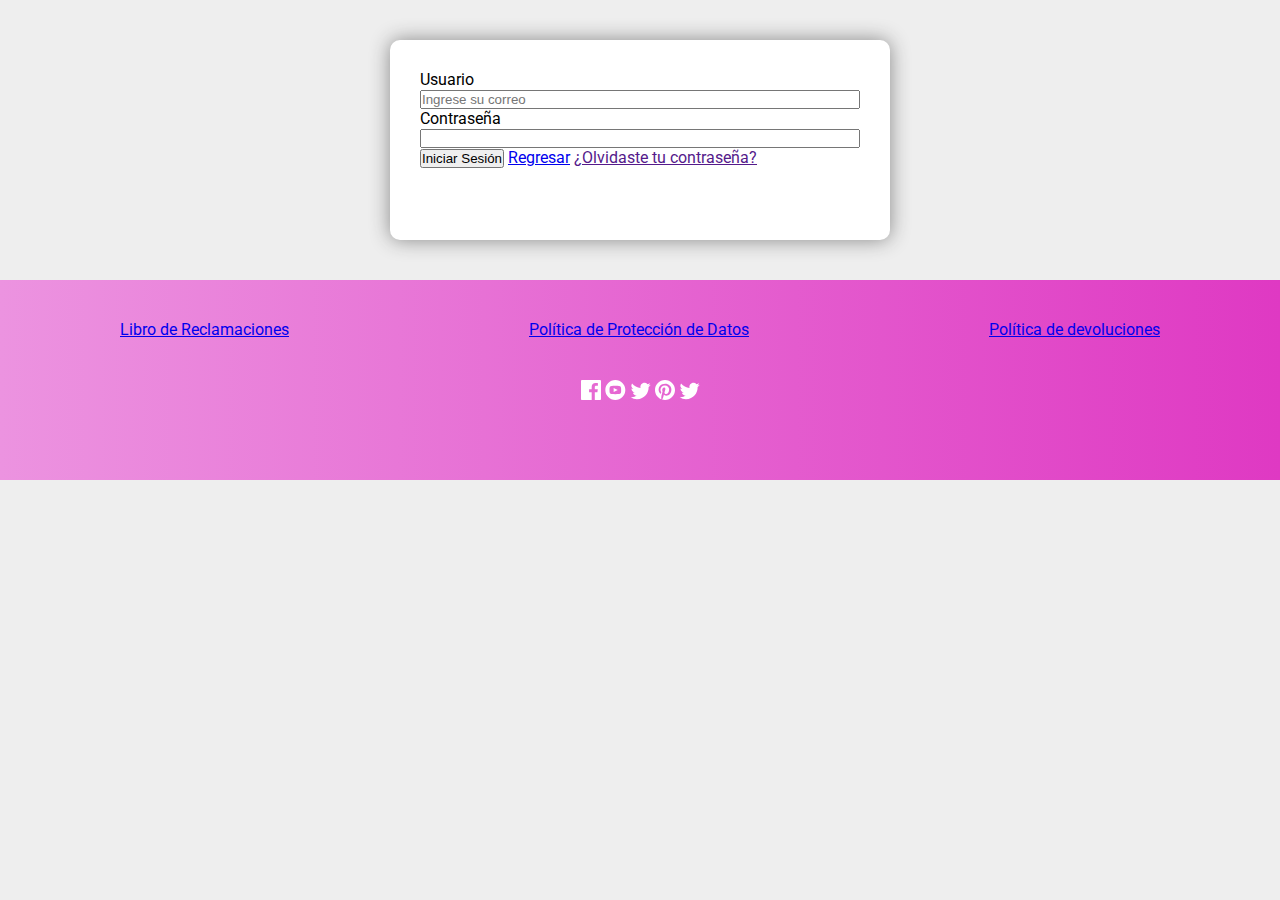
<file: Ingresar-usuario.html>
<!DOCTYPE html>
<html lang="en">
  <head>
    <meta charset="UTF-8" />
    <meta name="viewport" content="width=device-width, initial-scale=1.0" />
    
    <link rel="stylesheet" href="./trabajo.css" />
    <script src="./ingresar-usuario.js"></script>
    <title>Document</title>

  </head>
  <body>
    <form id="formulario">
      <p>
        <label>Usuario</label>
        <input type="email" id="inputEmail" placeholder="Ingrese su correo" />
        <small id="helperEmail"></small>
      </p>
      <p>
        <label>Contraseña</label>
        <input type="password" id="inputPassword" />
      </p>
      <button type="submit">Iniciar Sesión</button>
      <a  href="./index.html" type="submit">Regresar</a>
      <a href="" id="enlace">¿Olvidaste tu contraseña?</a>
    </form>


    

    <footer>
        <div class="footer_principal"> 
          <section class="footer__navegacion">
            <ul class="footer__lista">
              <li class="footer__item">
                <a href="#" class="footer__link">Libro de Reclamaciones</a>
              </li>
              <li class="footer__item">
                <a href="#" class="footer__link">Política de Protección de Datos</a>
              </li>
              <li class="footer__item">
                <a href="#" class="footer__link">Política de devoluciones</a>
              </li>
            </ul>
          </section>
       
        
            <div class="footer__icono">
              <img class="fotter__img" src="./IMAGENES/icon-facebook.svg" alt="icono" />   
                <img class="fotter__img" src="./IMAGENES/icon-youtube.svg" alt="icono" />
                <img class="fotter__img" src="./IMAGENES/icon-twitter.svg" alt="icono" />
                <img class="fotter__img" src="./IMAGENES/icon-pinterest.svg" alt="icono" />
                <img class="fotter__img" src="./IMAGENES/icon-twitter.svg" alt="icono" />
              </div>    
  
              
            <div class="footer__icono__tc">
              <img class="fotter__img__tc" src="./IMAGENES/visa-mc.png" alt="icono" />   
                <img class="fotter__img__tc" src="./IMAGENES/diners.png" alt="icono" />
              </div>    
        </div>
      </footer>
  </body>
</html>
</file>
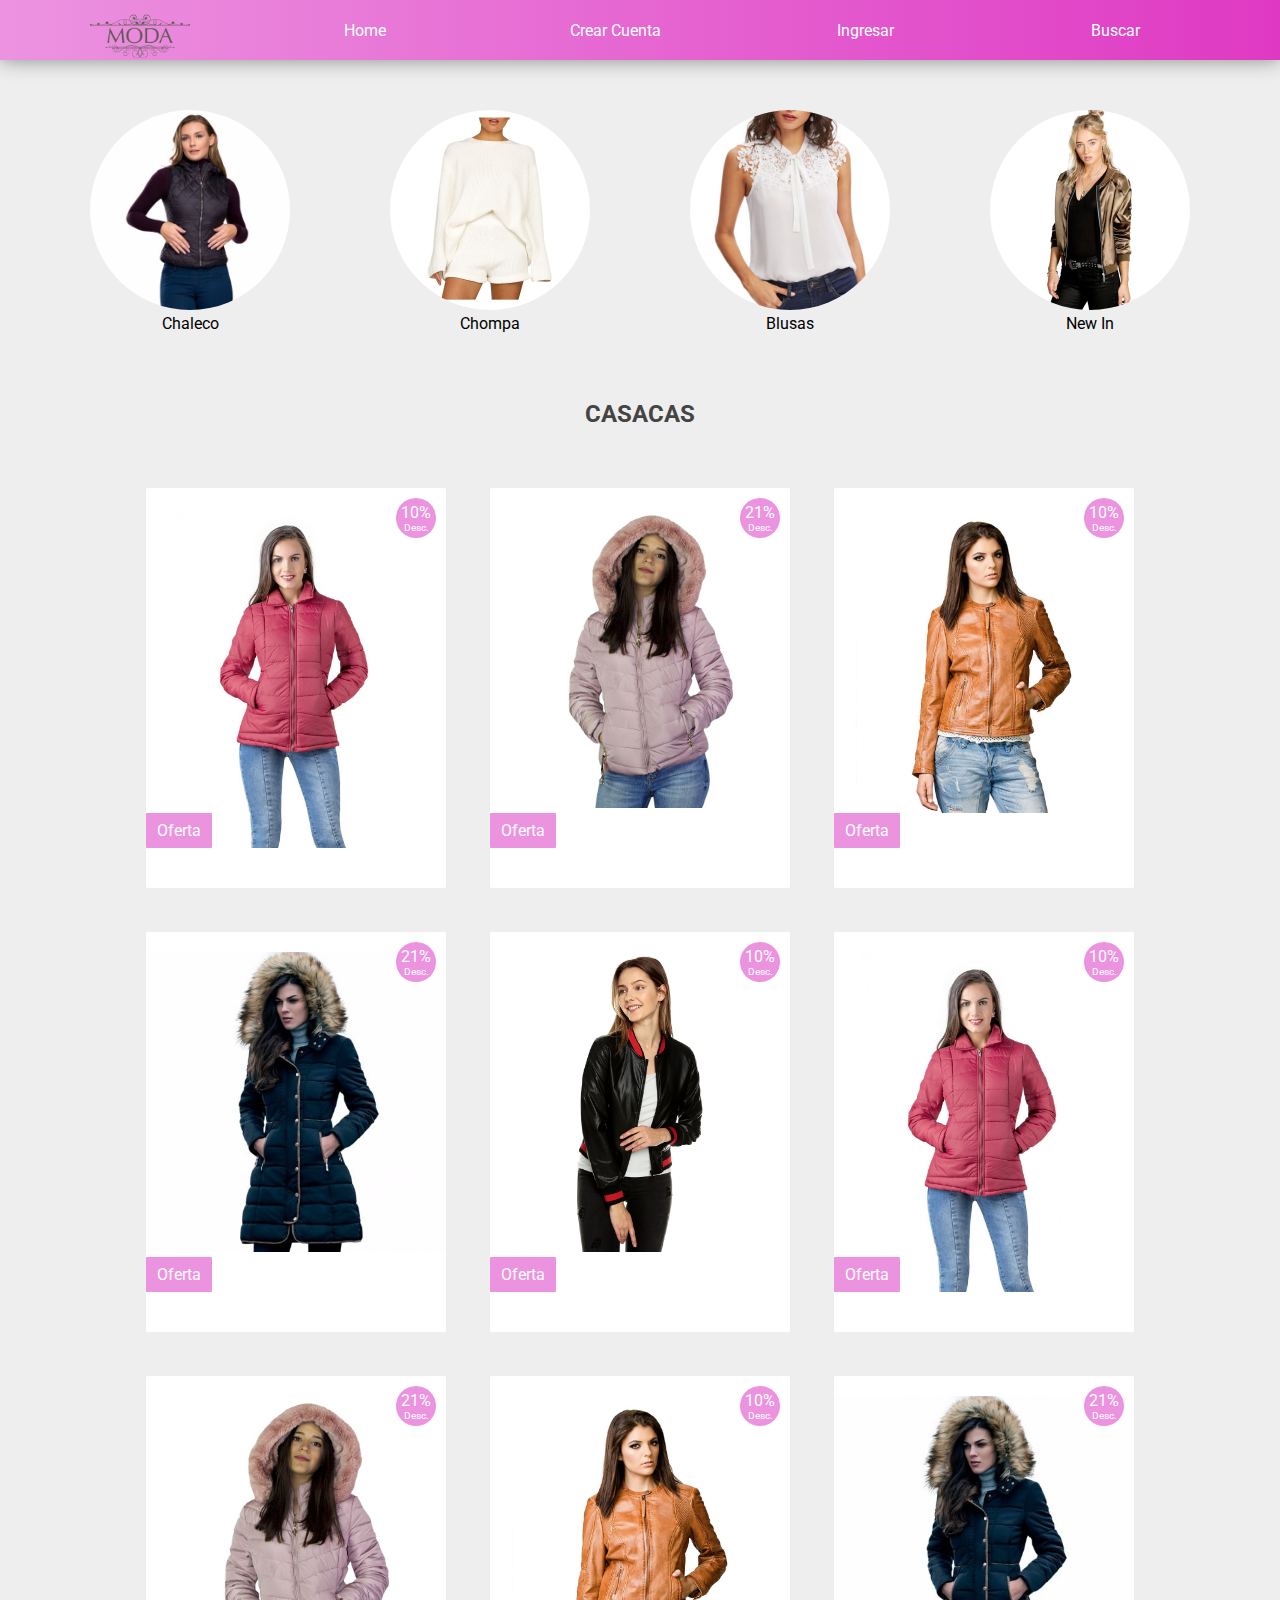
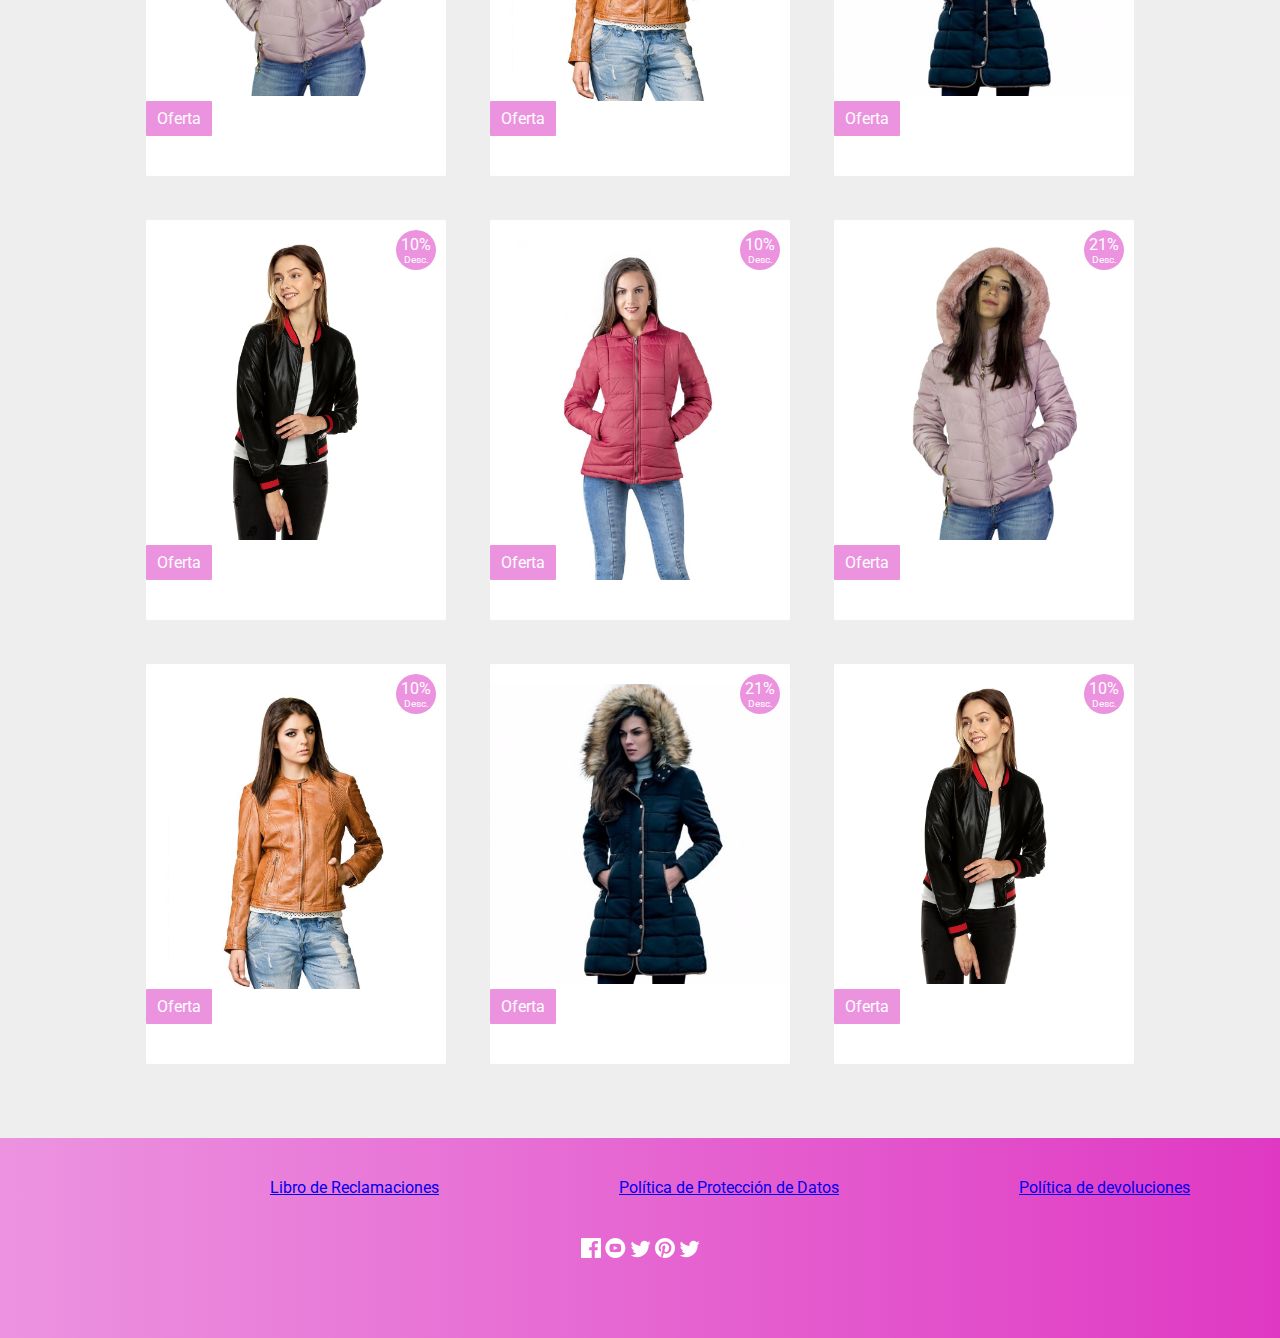
<file: Tipo-ropa.html>
<!DOCTYPE html>
<html lang="en">
  <head>
    <meta charset="UTF-8" />
    <link rel="stylesheet" href="./trabajo.css" />
    <link
      rel="stylesheet"
      href="https://cdnjs.cloudflare.com/ajax/libs/font-awesome/5.13.1/css/all.min.css"
      integrity="sha512-xA6Hp6oezhjd6LiLZynuukm80f8BoZ3OpcEYaqKoCV3HKQDrYjDE1Gu8ocxgxoXmwmSzM4iqPvCsOkQNiu41GA=="
      crossorigin="anonymous"
    />
    <title>Document</title>
  </head>
  <body>
    <header class="header">
      <div class="header__contenedor">
        <div class="header__logo">
          <img src="./IMAGENES/logo.png" alt="logo" />
        </div>
        <nav class="header__navegacion">
          <ul class="header__lista">
            <li class="header__item">
              <a href="./index.html" class="header__link">Home</a>
            </li>
            <li class="header__item">
              <a href="#" class="header__link">Crear Cuenta</a>
            </li>
            <li class="header__item">
              <a href="./Ingresar-usuario.html" class="header__link">Ingresar</a>
            </li>
            <li class="header__item">
              <a href="#" class="header__link">Buscar</a>
            </li>
          </ul>
          <i class="fas fa-bars header__icon fa-2x"></i>
        </nav>
      </div>
    </header>
  </body>

    <main>
        

      <div class="contenedor__imagen">
          <section class="tipo_ropa">
            <div class="card__ropa">
              <img src="./IMAGENES/casaca.jpg" alt="" />
              <p class="Desc_tipo__ropa">Casaca</p>
          </section>

          <section class="tipo_ropa">
            <div class="card__ropa">
              <img src="./IMAGENES/chaleco1.jpg" alt="" />
              <p class="Desc_tipo__ropa">Chaleco</p>
          </section>
 
          <section class="tipo_ropa">
            <div class="card__ropa">
              <img src="./IMAGENES/chompa.jpg" alt="" />
              <p class="Desc_tipo__ropa">Chompa</p>
          </section>

          <section class="tipo_ropa">
            <div class="card__ropa">
              <img src="./IMAGENES/in_1.jpg" alt="" />
              <p class="Desc_tipo__ropa">Blusas</p>
          </section>
 
          
          <section class="tipo_ropa">
            <div class="card__ropa">
              <img src="./IMAGENES/casaca3.jpg" alt="" />
              <p class="Desc_tipo__ropa">New In</p>
          </section>

          <section class="tipo_ropa">
            <div class="card__ropa">
              <img src="./IMAGENES/casaca4.jpg" alt="" />
              <p class="Desc_tipo__ropa">StyleHome</p>
          </section>
      </div>

    
 
  


      <section class="cards">
      <h2>CASACAS</h2>
        <div class="card">
          <div class="card__imagen">
            <a href="./Detalle-tipo-ropa.html" class="header__link">
            <img src="./IMAGENES/casaca.jpg" alt="" />
            <p class="card__photos">Oferta</p>
            <p class="card__fecha">
              10% <br />
              <span> Desc. </span>
            </p>
          </div>
          <div class="card__info">
             <h2>Casaca de Plumas</h2> 
            <!-- <h3 class="card__subtitulo">Casaca de Pluma</h3> -->
            <p class="card__descripcion">
              Casaca reversible, material poliester sin capucha
            </p>
            <p class="card__feed">
              <small>
                <i class="fas fa-clock"></i> 6 min atrás &nbsp; &nbsp; &nbsp;
                <i class="fas fa-comment"></i> 39 comentarios</small>

            </p>
          </div>
        </div>
        <div class="card">
          <div class="card__imagen">
            <img src="./IMAGENES/casaca1.jpg" alt="" />
            <p class="card__photos">Oferta</p>
            <p class="card__fecha">
              21% <br />
              <span> Desc. </span>
            </p>
          </div>
          <div class="card__info">
             <h2>Casaca de Plumas</h2> 
            <!-- <h3 class="card__subtitulo">Casaca de Pluma</h3> -->
            <p class="card__descripcion">
              Casaca reversible, material poliester con capucha
            </p>
            <p class="card__feed">
              <small>
                <i class="fas fa-clock"></i> 6 min atrás &nbsp; &nbsp; &nbsp;
                <i class="fas fa-comment"></i> 39 comentarios</small>

            </p>
          </div>
        </div>
        <div class="card">
          <div class="card__imagen">
            <img src="./IMAGENES/casaca333.jpg" alt="" />
            <p class="card__photos">Oferta</p>
            <p class="card__fecha">
              10% <br />
              <span> Desc. </span>
            </p>
          </div>
          <div class="card__info">
             <h2>Casaca de Plumas</h2> 
            <!-- <h3 class="card__subtitulo">Casaca de Pluma</h3> -->
            <p class="card__descripcion">
              Casaca reversible, material poliester sin capucha
            </p>
            <p class="card__feed">
              <small>
                <i class="fas fa-clock"></i> 6 min atrás &nbsp; &nbsp; &nbsp;
                <i class="fas fa-comment"></i> 39 comentarios</small>

            </p>
          </div>
        </div>
        <div class="card">
          <div class="card__imagen">
            <img src="./IMAGENES/casaca444.jpg" alt="" />
            <p class="card__photos">Oferta</p>
            <p class="card__fecha">
              21% <br />
              <span> Desc. </span>
            </p>
          </div>
          <div class="card__info">
             <h2>Casaca de Plumas</h2> 
            <!-- <h3 class="card__subtitulo">Casaca de Pluma</h3> -->
            <p class="card__descripcion">
              Casaca reversible, material poliester con capucha
            </p>
            <p class="card__feed">
              <small>
                <i class="fas fa-clock"></i> 6 min atrás &nbsp; &nbsp; &nbsp;
                <i class="fas fa-comment"></i> 39 comentarios</small>

            </p>
          </div>
        </div>
        <div class="card">
          <div class="card__imagen">
            <img src="./IMAGENES/casaca5.png" alt="" />
            <p class="card__photos">Oferta</p>
            <p class="card__fecha">
              10% <br />
              <span> Desc. </span>
            </p>
          </div>
          <div class="card__info">
             <h2>Casaca de Plumas</h2> 
            <!-- <h3 class="card__subtitulo">Casaca de Pluma</h3> -->
            <p class="card__descripcion">
              Casaca reversible, material poliester sin capucha
            </p>
            <p class="card__feed">
              <small>
                <i class="fas fa-clock"></i> 6 min atrás &nbsp; &nbsp; &nbsp;
                <i class="fas fa-comment"></i> 39 comentarios</small>

            </p>
          </div>
        </div>
        
    
        <div class="card">
            <div class="card__imagen">
              <img src="./IMAGENES/casaca.jpg" alt="" />
              <p class="card__photos">Oferta</p>
              <p class="card__fecha">
                10% <br />
                <span> Desc. </span>
              </p>
            </div>
            <div class="card__info">
               <h2>Casaca de Plumas</h2> 
              <!-- <h3 class="card__subtitulo">Casaca de Pluma</h3> -->
              <p class="card__descripcion">
                Casaca reversible, material poliester sin capucha
              </p>
              <p class="card__feed">
                <small>
                  <i class="fas fa-clock"></i> 6 min atrás &nbsp; &nbsp; &nbsp;
                  <i class="fas fa-comment"></i> 39 comentarios</small>
  
              </p>
            </div>
          </div>
          <div class="card">
            <div class="card__imagen">
              <img src="./IMAGENES/casaca1.jpg" alt="" />
              <p class="card__photos">Oferta</p>
              <p class="card__fecha">
                21% <br />
                <span> Desc. </span>
              </p>
            </div>
            <div class="card__info">
               <h2>Casaca de Plumas</h2> 
              <!-- <h3 class="card__subtitulo">Casaca de Pluma</h3> -->
              <p class="card__descripcion">
                Casaca reversible, material poliester con capucha
              </p>
              <p class="card__feed">
                <small>
                  <i class="fas fa-clock"></i> 6 min atrás &nbsp; &nbsp; &nbsp;
                  <i class="fas fa-comment"></i> 39 comentarios</small>
  
              </p>
            </div>
          </div>
          <div class="card">
            <div class="card__imagen">
              <img src="./IMAGENES/casaca333.jpg" alt="" />
              <p class="card__photos">Oferta</p>
              <p class="card__fecha">
                10% <br />
                <span> Desc. </span>
              </p>
            </div>
            <div class="card__info">
               <h2>Casaca de Plumas</h2> 
              <!-- <h3 class="card__subtitulo">Casaca de Pluma</h3> -->
              <p class="card__descripcion">
                Casaca reversible, material poliester sin capucha
              </p>
              <p class="card__feed">
                <small>
                  <i class="fas fa-clock"></i> 6 min atrás &nbsp; &nbsp; &nbsp;
                  <i class="fas fa-comment"></i> 39 comentarios</small>
  
              </p>
            </div>
          </div>
          <div class="card">
            <div class="card__imagen">
              <img src="./IMAGENES/casaca444.jpg" alt="" />
              <p class="card__photos">Oferta</p>
              <p class="card__fecha">
                21% <br />
                <span> Desc. </span>
              </p>
            </div>
            <div class="card__info">
               <h2>Casaca de Plumas</h2> 
              <!-- <h3 class="card__subtitulo">Casaca de Pluma</h3> -->
              <p class="card__descripcion">
                Casaca reversible, material poliester con capucha
              </p>
              <p class="card__feed">
                <small>
                  <i class="fas fa-clock"></i> 6 min atrás &nbsp; &nbsp; &nbsp;
                  <i class="fas fa-comment"></i> 39 comentarios</small>
  
              </p>
            </div>
          </div>
          <div class="card">
            <div class="card__imagen">
              <img src="./IMAGENES/casaca5.png" alt="" />
              <p class="card__photos">Oferta</p>
              <p class="card__fecha">
                10% <br />
                <span> Desc. </span>
              </p>
            </div>
            <div class="card__info">
               <h2>Casaca de Plumas</h2> 
              <!-- <h3 class="card__subtitulo">Casaca de Pluma</h3> -->
              <p class="card__descripcion">
                Casaca reversible, material poliester sin capucha
              </p>
              <p class="card__feed">
                <small>
                  <i class="fas fa-clock"></i> 6 min atrás &nbsp; &nbsp; &nbsp;
                  <i class="fas fa-comment"></i> 39 comentarios</small>
  
              </p>
            </div>
          </div>


          <div class="card">
            <div class="card__imagen">
              <img src="./IMAGENES/casaca.jpg" alt="" />
              <p class="card__photos">Oferta</p>
              <p class="card__fecha">
                10% <br />
                <span> Desc. </span>
              </p>
            </div>
            <div class="card__info">
               <h2>Casaca de Plumas</h2> 
              <!-- <h3 class="card__subtitulo">Casaca de Pluma</h3> -->
              <p class="card__descripcion">
                Casaca reversible, material poliester sin capucha
              </p>
              <p class="card__feed">
                <small>
                  <i class="fas fa-clock"></i> 6 min atrás &nbsp; &nbsp; &nbsp;
                  <i class="fas fa-comment"></i> 39 comentarios</small>
  
              </p>
            </div>
          </div>
          <div class="card">
            <div class="card__imagen">
              <img src="./IMAGENES/casaca1.jpg" alt="" />
              <p class="card__photos">Oferta</p>
              <p class="card__fecha">
                21% <br />
                <span> Desc. </span>
              </p>
            </div>
            <div class="card__info">
               <h2>Casaca de Plumas</h2> 
              <!-- <h3 class="card__subtitulo">Casaca de Pluma</h3> -->
              <p class="card__descripcion">
                Casaca reversible, material poliester con capucha
              </p>
              <p class="card__feed">
                <small>
                  <i class="fas fa-clock"></i> 6 min atrás &nbsp; &nbsp; &nbsp;
                  <i class="fas fa-comment"></i> 39 comentarios</small>
  
              </p>
            </div>
          </div>
          <div class="card">
            <div class="card__imagen">
              <img src="./IMAGENES/casaca333.jpg" alt="" />
              <p class="card__photos">Oferta</p>
              <p class="card__fecha">
                10% <br />
                <span> Desc. </span>
              </p>
            </div>
            <div class="card__info">
               <h2>Casaca de Plumas</h2> 
              <!-- <h3 class="card__subtitulo">Casaca de Pluma</h3> -->
              <p class="card__descripcion">
                Casaca reversible, material poliester sin capucha
              </p>
              <p class="card__feed">
                <small>
                  <i class="fas fa-clock"></i> 6 min atrás &nbsp; &nbsp; &nbsp;
                  <i class="fas fa-comment"></i> 39 comentarios</small>
  
              </p>
            </div>
          </div>
          <div class="card">
            <div class="card__imagen">
              <img src="./IMAGENES/casaca444.jpg" alt="" />
              <p class="card__photos">Oferta</p>
              <p class="card__fecha">
                21% <br />
                <span> Desc. </span>
              </p>
            </div>
            <div class="card__info">
               <h2>Casaca de Plumas</h2> 
              <!-- <h3 class="card__subtitulo">Casaca de Pluma</h3> -->
              <p class="card__descripcion">
                Casaca reversible, material poliester con capucha
              </p>
              <p class="card__feed">
                <small>
                  <i class="fas fa-clock"></i> 6 min atrás &nbsp; &nbsp; &nbsp;
                  <i class="fas fa-comment"></i> 39 comentarios</small>
  
              </p>
            </div>
          </div>
          <div class="card">
            <div class="card__imagen">
              <img src="./IMAGENES/casaca5.png" alt="" />
              <p class="card__photos">Oferta</p>
              <p class="card__fecha">
                10% <br />
                <span> Desc. </span>
              </p>
            </div>
            <div class="card__info">
               <h2>Casaca de Plumas</h2> 
              <!-- <h3 class="card__subtitulo">Casaca de Pluma</h3> -->
              <p class="card__descripcion">
                Casaca reversible, material poliester sin capucha
              </p>
              <p class="card__feed">
                <small>
                  <i class="fas fa-clock"></i> 6 min atrás &nbsp; &nbsp; &nbsp;
                  <i class="fas fa-comment"></i> 39 comentarios</small>
  
              </p>
            </div>
          </div>

      </section>
    </main>




    <footer>

      <div class="footer_principal"> 
        <section class="footer__navegacion">
          <ul class="footer__lista">
            <li class="footer__item">
              <a href="#" class="footer__link">Libro de Reclamaciones</a>
            </li>
            <li class="footer__item">
              <a href="#" class="footer__link">Política de Protección de Datos</a>
            </li>
            <li class="footer__item">
              <a href="#" class="footer__link">Política de devoluciones</a>
            </li>
          </ul>
        </section>
     
      
          <div class="footer__icono">
            <img class="fotter__img" src="./IMAGENES/icon-facebook.svg" alt="icono" />   
              <img class="fotter__img" src="./IMAGENES/icon-youtube.svg" alt="icono" />
              <img class="fotter__img" src="./IMAGENES/icon-twitter.svg" alt="icono" />
              <img class="fotter__img" src="./IMAGENES/icon-pinterest.svg" alt="icono" />
              <img class="fotter__img" src="./IMAGENES/icon-twitter.svg" alt="icono" />
            </div>    

            
          <div class="footer__icono__tc">
            <img class="fotter__img__tc" src="./IMAGENES/visa-mc.png" alt="icono" />   
              <img class="fotter__img__tc" src="./IMAGENES/diners.png" alt="icono" />
            </div>    
      </div>
    </footer>



  </body>
</html>
</file>
<file: trabajo.css>
@import url("https://fonts.googleapis.com/css2?family=Roboto&display=swap");

* {
  margin: 0;
  box-sizing: border-box;
  padding: 0;
}
:root {
  --color-primario: #ec93e0;
  
  --color-rosado: hsl(295, 66%, 66%);
  --color-rosado-claro: hsl(313, 78%, 65%);
}
body {
    background-color: #eee; 
    overflow-x:hidden;
  font-family: "Roboto", sans-serif;
} 

h1, h2 {
  color: #444;
  text-align: center;
  margin: 40px 0px;
}

/* CABECERA */
.header {
   height: 60px; 
   background: -webkit-linear-gradient(left, var(--color-primario), #df39c3);
  display: flex;
  box-shadow: #888 0px 0px 20px;
}

.header__contenedor {
  display: flex;
  flex: 1;
  max-width: 1200px;
  margin: 0 auto;
}

.header__logo {
  width: 200px;
  height: 100px;
  text-align: center;
  padding-bottom: 28px; 
  
}

.header__logo img {
  height: 100%;
}

.header__navegacion {
  flex: 1;
  display: flex;

}
.header__lista {
  flex: 1;
  list-style: none;
  display: flex;
}

.header__item {
  flex: 1;
  display: flex;
  justify-content: center;
  align-items: center;
  cursor: pointer;
  transition: all 0.2s ease-in;
}

.header__item:hover {
  background-color: var(--color-primario);
  flex: 1.4;
}

.header__link {
  text-decoration: none;
  color: white;
}

.header__icon{
display: none;
color: white;
}
/* FIN CABECERA */




/* INICIO TIPOS DE PRODUCTO */
.contenedor__imagen{
  display: flex;

  justify-content: center;

}
.tipo_ropa{
  width: 200px;
  height: 200px;
  margin-top: 50px ;
  border-radius: 50%;
  margin: 50px; 
  text-align: center;
}
 
.card__ropa img {
  width: 200px;
  height: 200px; 
  border-radius: 50%;
}
/* FIN TIPOS DE PRODUCTO */



/*IMAGEN PRINCIPAL*/
.imagen_principal{
  background-image: url("./IMAGENES/fondo.jpg");
   background-repeat: repeat-x; 
   margin-top: 60px;
   
}
/*FIN IMAGEN PRINCIPAL*/





/* INICIO CARDS */

.cards {
  padding: 0 50px 50px 50px;
  text-align: center;

}

.color-primario {
  color: var(--color-primario);
}

.card {
  height: 400px;
  width: 300px;
  background-color: white;
  cursor: pointer;
  border-radius: 2px;
  overflow: hidden;
  display: inline-block;
  margin: 20px;
}
.card,
.card * {
  transition: all 0.2s ease;
  
}

.card__imagen {
  height: 90%;
  overflow: hidden;
  position: relative;
}

.card__imagen img {
  width: 100%;
  transform: translate(0, -60px);
  margin-top: 80px; 
}

.card__photos {
  position: absolute;
  bottom: 0;
  background-color: var(--color-primario);
  color: white;
  padding: 8px 11px;
  border-radius: 1px;
    
}

.card__fecha {
  position: absolute;
  width: 40px;
  height: 40px;
  background-color: var(--color-primario);
  color: white;
  top: 10px;
  right: 10px;
  border-radius: 50%;
  text-align: center;
  line-height: 0.8rem;
  padding-top: 9px;
}

.card__fecha span {
  font-size: 0.6rem;
}

.card__info {
  padding: 20px;
  position: relative;
  height: 40%;
}

.card__subtitulo {
  color: var(--color-primario);
  margin-top: 5px;
}

.card__feed {
  color: #888;
  position: absolute;
  bottom: 20px;
}

.card__descripcion {
  margin-top: 5px;
  font-size: 0.8rem;
  color: #333;
  line-height: 1.1rem;
  visibility: hidden;
  opacity: 0;
}

.card:hover .card__imagen {
  height: 40%;
}

.card:hover .card__imagen img {
  filter: brightness(0.5);
}

.card:hover .card__info {
  height: 60%;
}

.card:hover .card__descripcion {
  visibility: visible;
  opacity: 1;
}
.card:hover {
  box-shadow: #bbb 0px 0px 20px;
  transform: scale(1.05);
}


/* FIN CARDS */





/* INICIO DESCRIPCIÓIN TIPO ROPA*/

 .contenedor-tallas{
   /* background-color: red; */
   align-content:space-between;
   
 }

 .tallas,.contenedor-tallas{
  text-align: center;
   
 }

 .cards-tipo-ropa{
   /* background-color: royalblue;  */
  display: flex; 
  justify-content: center;
 }


.card-tipo-ropa {
  height: 700px;
  width: 500px;
  background-color: white;
  cursor: pointer; 
  margin-top: 20px;  
   
}

.contenedor-tallas{ 
  margin-top: 200px;
}
 
.card__imagen-tipo-ropa {
  height: 100%;
   overflow: hidden; 
  position: relative;
}

.card__imagen-tipo-ropa img {
  width: 100%;
  transform: translate(0, -60px);
  margin-top: 80px; 
}

.tipo_ropa-tipo-ropa{
  width: 40px;
  height: 40px;
  /* margin-top: 10px ; */
  border-radius: 50%;
  margin: 10px;
  margin-bottom: 80px;
  margin-left: 80px;
  cursor: pointer;
}
 
.card__ropa-tipo-ropa img {
  width: 120px;
  height: 120px; 
  border-radius: 50%; 
}
 


.boton__cabecera {
    width: 180px;
    height: 35px;
    border-radius:35px;
    background: linear-gradient(90deg, var(--color-primario),var(--color-rosado-claro));
    color: var(--color-blanco);
    border: none;
    cursor: pointer; 
    align-content: center;
  } 






/* FIN DESCRIPCIÓIN TIPO ROPA */
 

/*INICIO CARRITO COMPRA*/


.cards-carrito{
   /* background-color: royalblue;   */
 display: flex; 
 justify-content: center;
 
}

.card-carrito {
 height: 250px;
 width: 20%;
 background-color: white;
 cursor: pointer; 
 margin-top: 20px;  
 margin-bottom: 20px; 
 
}

.card__imagen-carrito {
  height: 100%;
  width: 150px;
 margin-left: 100px;
   
   
}

.card__imagen-carrito img {
  width: 100%;
  transform: translate(0, -60px);
  margin-top: 80px;  
 
}

.contenedor-carrito{ 
    margin-top: 30px;
     
}


.boton__cabecera-carrito {
  width: 20px;
  height: 25px;
  border-radius:50px;
  background: linear-gradient(90deg, var(--color-primario),var(--color-rosado-claro));
  color: var(--color-blanco);
  border: none;
   cursor: pointer;
  align-content: center;  
  
} 


.boton__carrito {
  width: 180px;
  height: 35px;
  border-radius:35px;
  background: linear-gradient(90deg, var(--color-primario),var(--color-rosado-claro));
  color: var(--color-blanco);
  border: none;
  cursor: pointer;  
  margin-left: 45%; 
  margin-bottom: 20px;
} 


/*FIN CARRITO COMPRA*/



















/* FORMULARIO INGRESO A LA PLATAFORMA */


form {
  background-color: #fff;
  padding: 30px;
  border-radius: 10px;
  box-shadow: 0px 0px 20px #888;
  width: 500px;
  height: 200px;
  margin: 40px auto 40px auto; 
}

form input {
  width: 100%;
}
.text-success {
  color: #30a720;
}
.text-danger {
  color: crimson;
} 



/* FIN FORMULARIO INGRESO A LA PLATAFORMA */



















/*----------- INICIO FOOTER  -----------*/

.footer_principal {
  height: 200px;  
  max-width: 100%;
  background: -webkit-linear-gradient(left, var(--color-primario), #df39c3);
  
} 


.footer__navegacion{  
  /* background-color: #eee;    */
   width: 100%;
   height: 100px;
  } 

.footer__lista{  
  /* background-color: blue;    */
  height: 100%;
  display: flex;  
  justify-content: space-around;
} 
 
.footer__item{   
  list-style: none;  
  margin-top: 40px;
  } 


  .footer__icono {
    width: 100%;   
     text-align: center;
  }

  .footer__icono__tc {
    width: 100%;   
     display: flex;  
     margin-left: 1490px;
  }

  .fotter__img__tc {
    width: 100px;    
    /* display: flex;   */
   margin-left: 10px;
  }
/*----------- FIN FOOTER  --------------*/



 


 








/* INICIO MEDIA QUERY */

@media screen and (max-width: 480px){
  .header:hover .header__lista{
      /* display: flex; */
      height: 120px;
  }
  .header__lista{
      overflow: hidden;
      transition: all 0.2s ease;
       /* display: none;  */
      flex-direction: column;
      position: absolute;
      top: 60px;
      left: 0;
      width: 100%;
      background: -webkit-linear-gradient(left, var(--color-primario), #ee9389);
      height:0;
  }
  .header__icon{
      display: inline-block;
      margin-right: 40px;
  }
  .header__navegacion{
      justify-content: flex-end;
      align-items: center;
  }

}

/* FIN MEDIA QUERY */
</file>
